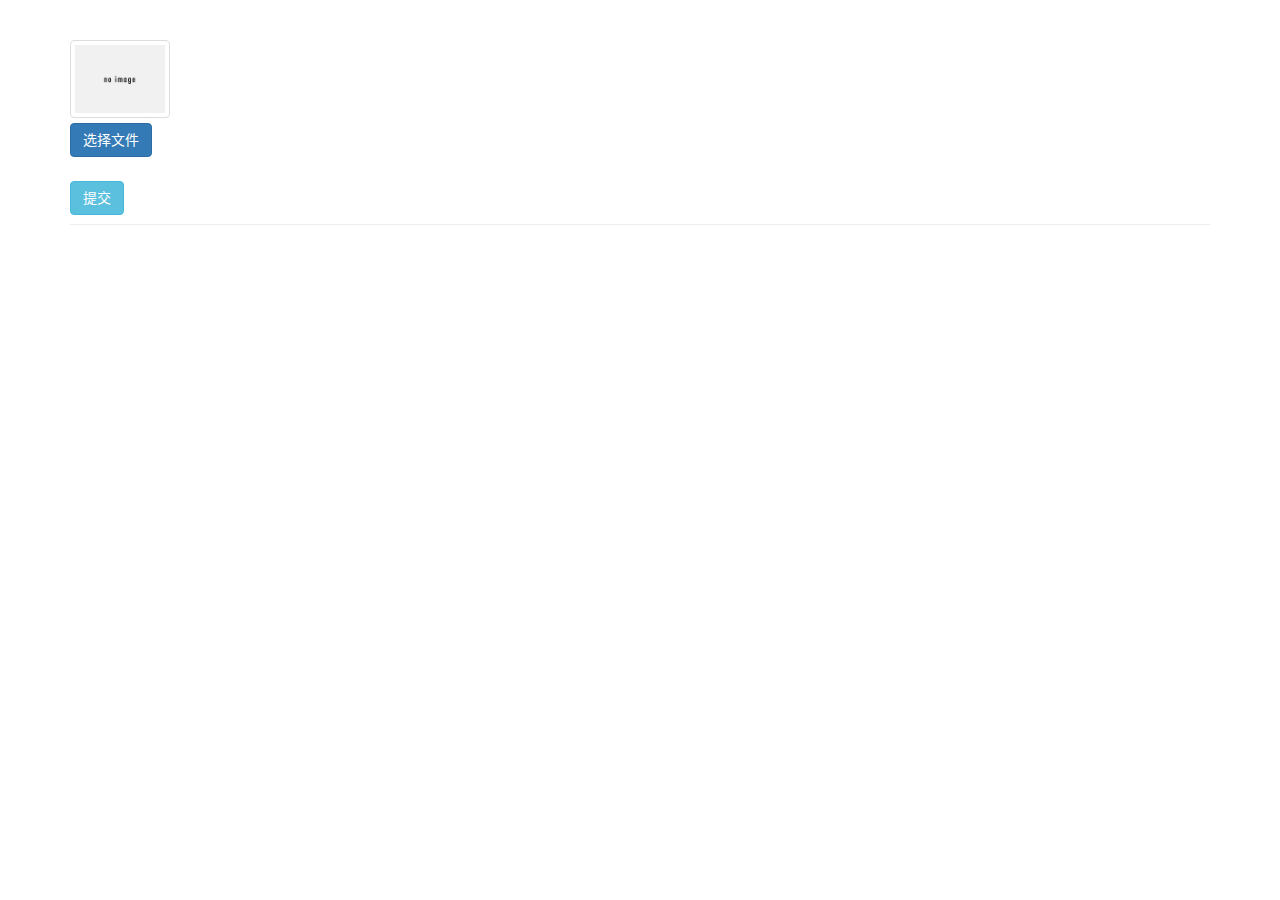
<file: b4-node-admin-cn/fileinput/index.html>
<!DOCTYPE html>
<html lang="zh-CN">
<head>
    <meta charset="utf-8">
    <meta http-equiv="X-UA-Compatible" content="IE=edge">
    <meta name="viewport" content="width=device-width, initial-scale=1">
    <title>Bootstrap Fileinput Demo</title>
    <link href="css/bootstrap.min.css" rel="stylesheet">
    <link href="css/bootstrap-fileinput.css" rel="stylesheet">
</head>
<body>
<div class="container">
    <div class="page-header">
        <form id="uploadForm" enctype='multipart/form-data'>
            <div class="form-group">
                <div class="fileinput fileinput-new" data-provides="fileinput"  id="exampleInputUpload">
                    <div class="fileinput-new thumbnail" style="width: 100px;height: auto;max-height:100px;">
                        <img id='picImg' style="width: 100%;height: auto;max-height: 100px;" src="images/noimage.png" alt="" />
                    </div>
                    <div class="fileinput-preview fileinput-exists thumbnail" style="max-width: 100px; max-height: 100px;"></div>
                    <div>
                        <span class="btn btn-primary btn-file">
                            <span class="fileinput-new">选择文件</span>
                            <span class="fileinput-exists">换一张</span>
                            <input type="file" name="pic1" id="picID" accept="image/gif,image/jpeg,image/x-png"/>
                        </span>
                        <a href="javascript:;" class="btn btn-warning fileinput-exists" data-dismiss="fileinput">移除</a>
                    </div>
                </div>
            </div>
            <button type="button" id="uploadSubmit" class="btn btn-info">提交</button>
        </form>
    </div>
</div>


<script src="http://www.jq22.com/jquery/jquery-1.10.2.js"></script>
<script src="js/bootstrap-fileinput.js"></script>
<script type="text/javascript">
    $(function () {
        //比较简洁，细节可自行完善
        $('#uploadSubmit').click(function () {
            var data = new FormData($('#uploadForm')[0]);
            $.ajax({
                url: '/admin/product/add/submit',
                type: 'POST',
                data: data,
                async: false,
                cache: false,
                contentType: false,
                processData: false,
                success: function (data) {
                    console.log(data);
                    /* if(data.status){
                        console.log('upload success');
                    }else{
                        console.log(data.message);
                    } */
                },
                error: function (data) {
                    console.log(data.status);
                }
            });
        });

    })
</script>
</body>
</html>
</file>
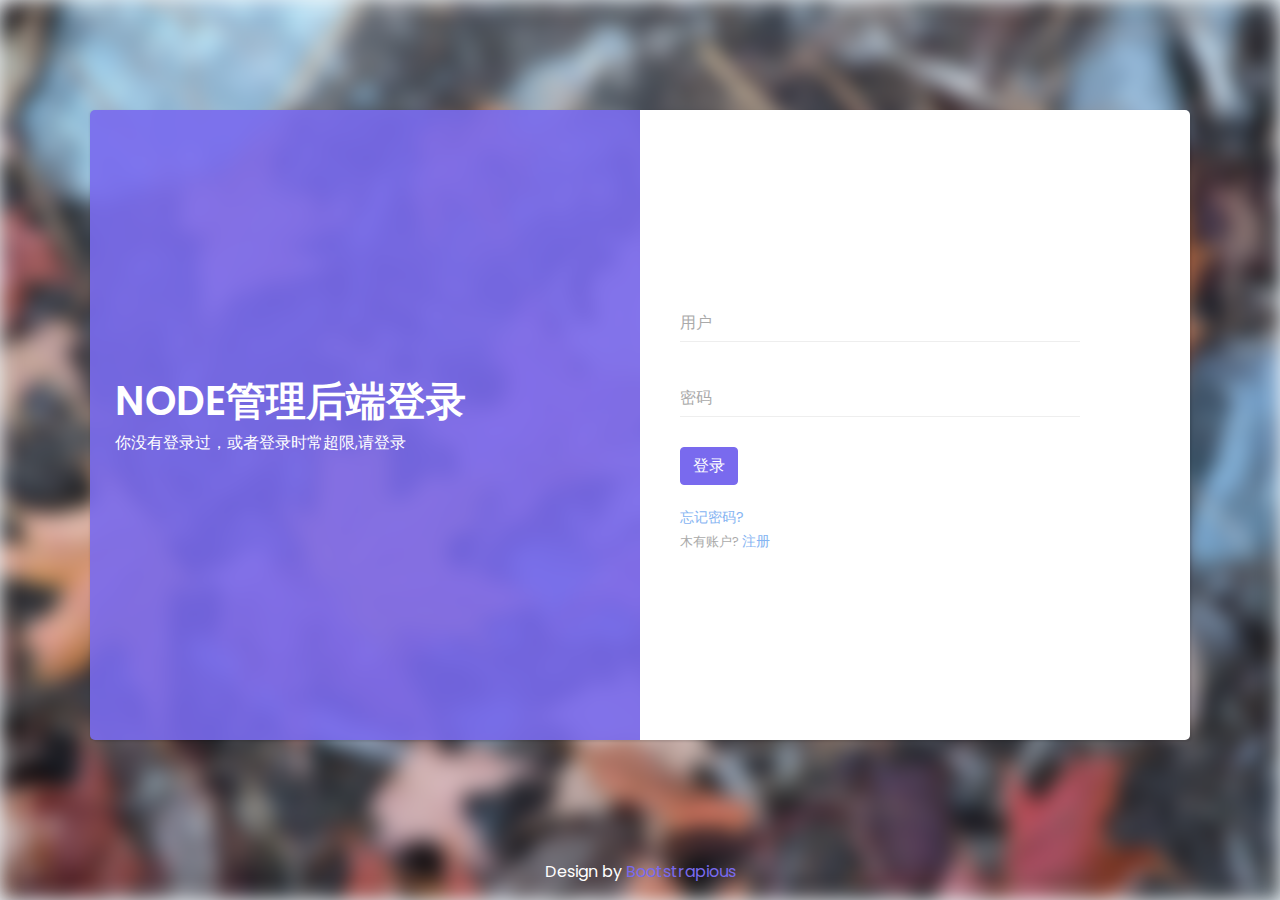
<file: b4-node-admin-cn/login.html>
<!DOCTYPE html>
<html>
  <head>
    <meta charset="utf-8">
    <meta http-equiv="X-UA-Compatible" content="IE=edge">
    <title>node 管理后台</title>
    <meta name="description" content="">
    <meta name="viewport" content="width=device-width, initial-scale=1, shrink-to-fit=no">
    <meta name="robots" content="all,follow">
    <!-- Bootstrap CSS-->
    <link rel="stylesheet" href="vendor/bootstrap/css/bootstrap.min.css">
    <!-- Font Awesome CSS-->
    <link rel="stylesheet" href="vendor/font-awesome/css/font-awesome.min.css">
    <!-- Fontastic Custom icon font-->
    <link rel="stylesheet" href="css/fontastic.css">
    <!-- Google fonts - Poppins -->
    <link rel="stylesheet" href="https://fonts.googleapis.com/css?family=Poppins:300,400,700">
    <!-- theme stylesheet-->
    <link rel="stylesheet" href="css/style.default.css" id="theme-stylesheet">
    <!-- Custom stylesheet - for your changes-->
    <link rel="stylesheet" href="css/custom.css">
    <!-- Favicon-->
    <link rel="shortcut icon" href="img/favicon.ico">
    <!-- Tweaks for older IEs--><!--[if lt IE 9]>
        <script src="https://oss.maxcdn.com/html5shiv/3.7.3/html5shiv.min.js"></script>
        <script src="https://oss.maxcdn.com/respond/1.4.2/respond.min.js"></script><![endif]-->
  </head>
  <body>
    <div class="page login-page">
      <div class="container d-flex align-items-center">
        <div class="form-holder has-shadow">
          <div class="row">
            <!-- Logo & Information Panel-->
            <div class="col-lg-6">
              <div class="info d-flex align-items-center">
                <div class="content">
                  <div class="logo">
                    <h1>NODE管理后端登录</h1>
                  </div>
                  <p>你没有登录过，或者登录时常超限,请登录</p>
                </div>
              </div>
            </div>
            <!-- Form Panel    -->
            <div class="col-lg-6 bg-white">
              <div class="form d-flex align-items-center">
                <div class="content">
                  <form method="post" class="form-validate">
                    <div class="form-group">
                      <input id="login-username" type="text" name="username" required data-msg="Please enter your username" class="input-material">
                      <label for="login-username" class="label-material">用户</label>
                    </div>
                    <div class="form-group">
                      <input id="login-password" type="password" name="password" required data-msg="Please enter your password" class="input-material">
                      <label for="login-password" class="label-material">密码</label>
                    </div><input type="submit" id="login" class="btn btn-primary" value="登录"></input>
                    <!-- This should be submit button but I replaced it with <a> for demo purposes-->
                  </form><a href="#" class="forgot-pass">忘记密码?</a><br><small>木有账户? </small><a href="reg.html" class="signup">注册</a>
                </div>
              </div>
            </div>
          </div>
        </div>
      </div>
      <div class="copyrights text-center">
        <p>Design by <a href="#" class="external">Bootstrapious</a>
          <!-- Please do not remove the backlink to us unless you support further theme's development at https://bootstrapious.com/donate. It is part of the license conditions. Thank you for understanding :)-->
        </p>
      </div>
    </div>
    <!-- JavaScript files-->
    <script src="vendor/jquery/jquery.min.js"></script>
    <script src="vendor/popper.js/umd/popper.min.js"> </script>
    <script src="vendor/bootstrap/js/bootstrap.min.js"></script>
    <script src="vendor/jquery.cookie/jquery.cookie.js"> </script>
    <script src="vendor/chart.js/Chart.min.js"></script>
    <script src="vendor/jquery-validation/jquery.validate.min.js"></script>
    <!-- Main File-->
    <script src="js/front.js"></script>
  </body>
</html>
</file>
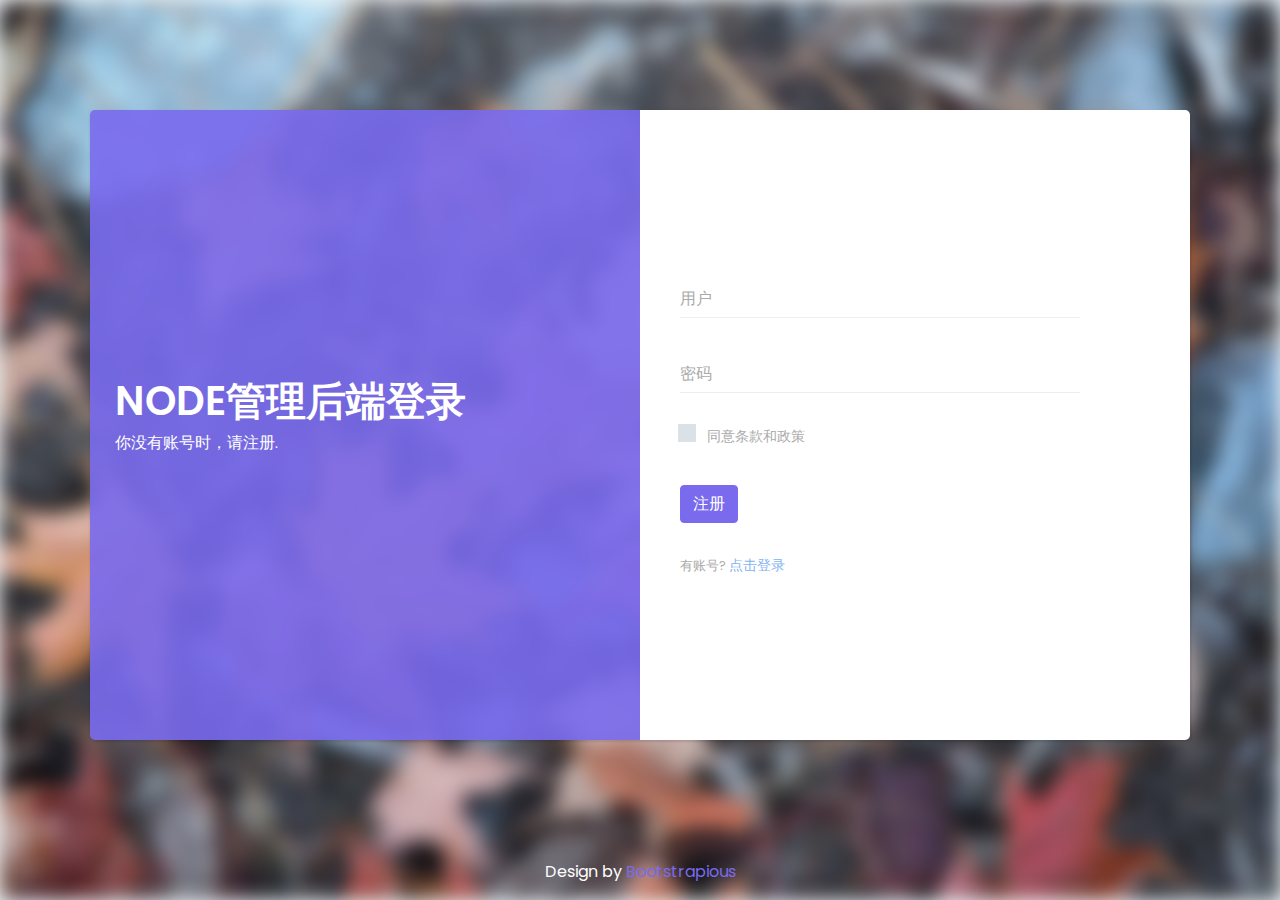
<file: b4-node-admin-cn/reg.html>
<!DOCTYPE html>
<html>
  <head>
    <meta charset="utf-8">
    <meta http-equiv="X-UA-Compatible" content="IE=edge">
    <title>node 管理后台</title>
    <meta name="description" content="">
    <meta name="viewport" content="width=device-width, initial-scale=1, shrink-to-fit=no">
    <meta name="robots" content="all,follow">
    <!-- Bootstrap CSS-->
    <link rel="stylesheet" href="vendor/bootstrap/css/bootstrap.min.css">
    <!-- Font Awesome CSS-->
    <link rel="stylesheet" href="vendor/font-awesome/css/font-awesome.min.css">
    <!-- Fontastic Custom icon font-->
    <link rel="stylesheet" href="css/fontastic.css">
    <!-- Google fonts - Poppins -->
    <link rel="stylesheet" href="https://fonts.googleapis.com/css?family=Poppins:300,400,700">
    <!-- theme stylesheet-->
    <link rel="stylesheet" href="css/style.default.css" id="theme-stylesheet">
    <!-- Custom stylesheet - for your changes-->
    <link rel="stylesheet" href="css/custom.css">
    <!-- Favicon-->
    <link rel="shortcut icon" href="img/favicon.ico">
    <!-- Tweaks for older IEs--><!--[if lt IE 9]>
        <script src="https://oss.maxcdn.com/html5shiv/3.7.3/html5shiv.min.js"></script>
        <script src="https://oss.maxcdn.com/respond/1.4.2/respond.min.js"></script><![endif]-->
  </head>
  <body>
    <div class="page login-page">
      <div class="container d-flex align-items-center">
        <div class="form-holder has-shadow">
          <div class="row">
            <!-- Logo & Information Panel-->
            <div class="col-lg-6">
              <div class="info d-flex align-items-center">
                <div class="content">
                  <div class="logo">
                    <h1>NODE管理后端登录</h1>
                  </div>
                  <p>你没有账号时，请注册.</p>
                </div>
              </div>
            </div>
            <!-- Form Panel    -->
            <div class="col-lg-6 bg-white">
              <div class="form d-flex align-items-center">
                <div class="content">
                  <form class="form-validate" method="post" >
                    <div class="form-group">
                      <input id="register-username" type="text" name="username" required data-msg="Please enter your username" class="input-material">
                      <label for="register-username" class="label-material">用户</label>
                    </div>
                    <div class="form-group">
                      <input id="register-password" type="password" name="password" required data-msg="Please enter your password" class="input-material">
                      <label for="register-password" class="label-material">密码        </label>
                    </div>
                    <div class="form-group terms-conditions">
                      <input id="register-agree" name="agree" type="checkbox" required value="1" data-msg="Your agreement is required" class="checkbox-template">
                      <label for="register-agree">同意条款和政策</label>
                    </div>
                    <div class="form-group">
                      <input id="regidter" type="submit" class="btn btn-primary" value="注册"></input>
                    </div>
                  </form><small>有账号? </small><a href="login.html" class="signup">点击登录</a>
                </div>
              </div>
            </div>
          </div>
        </div>
      </div>
      <div class="copyrights text-center">
        <p>Design by <a href="https://bootstrapious.com" class="external">Bootstrapious</a>
          <!-- Please do not remove the backlink to us unless you support further theme's development at https://bootstrapious.com/donate. It is part of the license conditions. Thank you for understanding :)-->
        </p>
      </div>
    </div>
    <!-- JavaScript files-->
    <script src="vendor/jquery/jquery.min.js"></script>
    <script src="vendor/popper.js/umd/popper.min.js"> </script>
    <script src="vendor/bootstrap/js/bootstrap.min.js"></script>
    <script src="vendor/jquery.cookie/jquery.cookie.js"> </script>
    <script src="vendor/chart.js/Chart.min.js"></script>
    <script src="vendor/jquery-validation/jquery.validate.min.js"></script>
    <!-- Main File-->
    <script src="js/front.js"></script>
  </body>
</html>
</file>
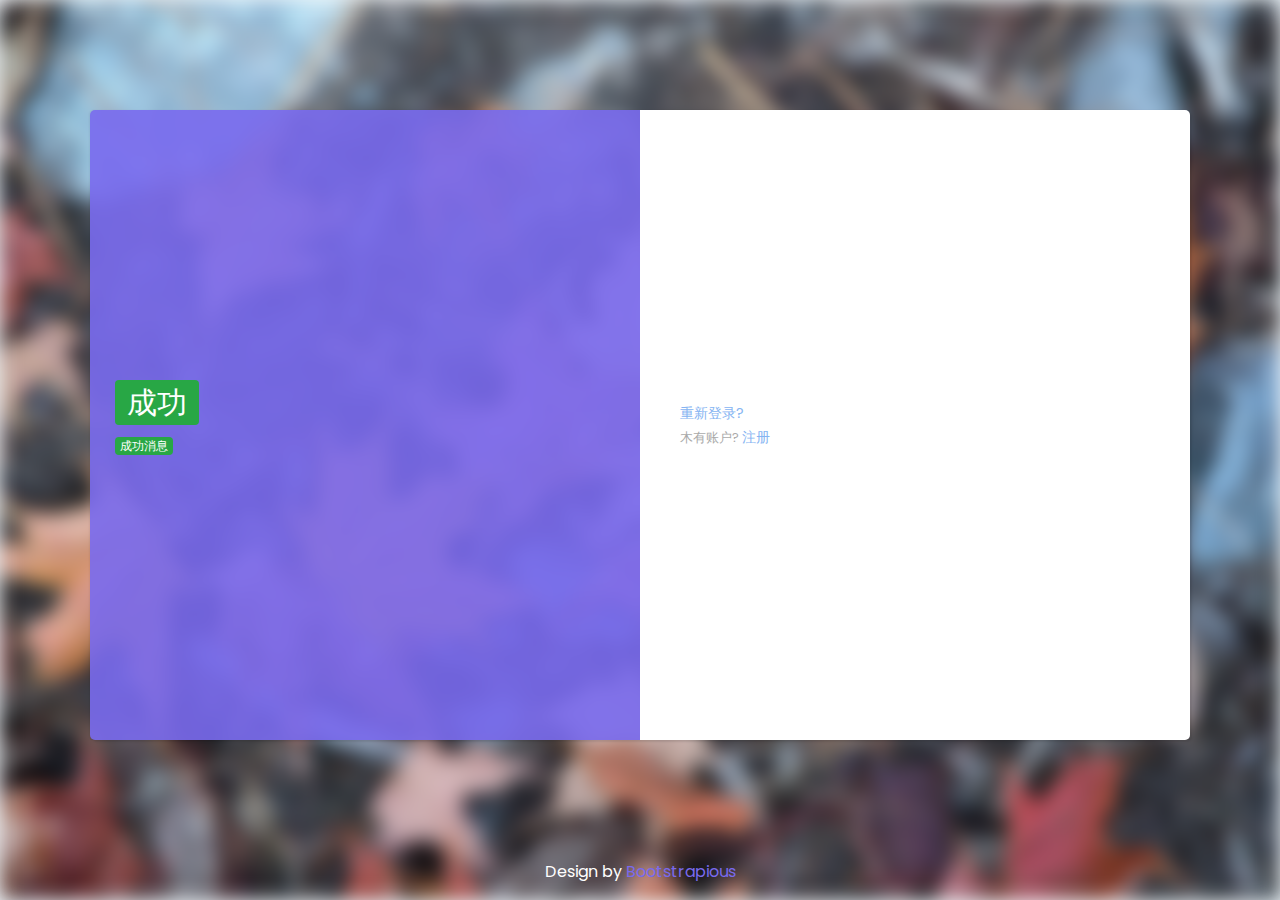
<file: b4-node-admin-cn/success.html>
<!DOCTYPE html>
<html>
  <head>
    <meta charset="utf-8">
    <meta http-equiv="X-UA-Compatible" content="IE=edge">
    <title>node 管理后台</title>
    <meta name="description" content="">
    <meta name="viewport" content="width=device-width, initial-scale=1, shrink-to-fit=no">
    <meta name="robots" content="all,follow">
    <!-- Bootstrap CSS-->
    <link rel="stylesheet" href="vendor/bootstrap/css/bootstrap.min.css">
    <!-- Font Awesome CSS-->
    <link rel="stylesheet" href="vendor/font-awesome/css/font-awesome.min.css">
    <!-- Fontastic Custom icon font-->
    <link rel="stylesheet" href="css/fontastic.css">
    <!-- Google fonts - Poppins -->
    <link rel="stylesheet" href="https://fonts.googleapis.com/css?family=Poppins:300,400,700">
    <!-- theme stylesheet-->
    <link rel="stylesheet" href="css/style.default.css" id="theme-stylesheet">
    <!-- Custom stylesheet - for your changes-->
    <link rel="stylesheet" href="css/custom.css">
    <!-- Favicon-->
    <link rel="shortcut icon" href="img/favicon.ico">
    <!-- Tweaks for older IEs--><!--[if lt IE 9]>
        <script src="https://oss.maxcdn.com/html5shiv/3.7.3/html5shiv.min.js"></script>
        <script src="https://oss.maxcdn.com/respond/1.4.2/respond.min.js"></script><![endif]-->
  </head>
  <body>
    <div class="page login-page">
      <div class="container d-flex align-items-center">
        <div class="form-holder has-shadow">
          <div class="row">
            <!-- Logo & Information Panel-->
            <div class="col-lg-6">
              <div class="info d-flex align-items-center">
                <div class="content">
                  <div class="logo">
                    <h1><span class="badge badge-success">成功</span></h1>
                  </div>
                  <p><span class="badge badge-success">成功消息</span></p>
                </div>
              </div>
            </div>
            <!-- Form Panel    -->
            <div class="col-lg-6 bg-white">
              <div class="form d-flex align-items-center">
                <div class="content">
                  <a href="login.html" class="forgot-pass">重新登录?</a><br><small>木有账户? </small><a href="reg.html" class="signup">注册</a>
                </div>
              </div>
            </div>
          </div>
        </div>
      </div>
      <div class="copyrights text-center">
        <p>Design by <a href="#" class="external">Bootstrapious</a>
          <!-- Please do not remove the backlink to us unless you support further theme's development at https://bootstrapious.com/donate. It is part of the license conditions. Thank you for understanding :)-->
        </p>
      </div>
    </div>
    <!-- JavaScript files-->
    <script src="vendor/jquery/jquery.min.js"></script>
    <script src="vendor/popper.js/umd/popper.min.js"> </script>
    <script src="vendor/bootstrap/js/bootstrap.min.js"></script>
    <script src="vendor/jquery.cookie/jquery.cookie.js"> </script>
    <script src="vendor/chart.js/Chart.min.js"></script>
    <script src="vendor/jquery-validation/jquery.validate.min.js"></script>
    <!-- Main File-->
    <script src="js/front.js"></script>
  </body>
</html>
</file>
<file: b4-node-admin-cn/css/fontastic.css>
@charset "UTF-8";

@font-face {
  font-family: "dashboard";
  src:url("../fonts/dashboard.eot");
  src:url("../fonts/dashboard.eot?#iefix") format("embedded-opentype"),
    url("../fonts/dashboard.woff") format("woff"),
    url("../fonts/dashboard.ttf") format("truetype"),
    url("../fonts/dashboard.svg#dashboard") format("svg");
  font-weight: normal;
  font-style: normal;

}

[data-icon]:before {
  font-family: "dashboard" !important;
  content: attr(data-icon);
  font-style: normal !important;
  font-weight: normal !important;
  font-variant: normal !important;
  text-transform: none !important;
  speak: none;
  line-height: 1;
  -webkit-font-smoothing: antialiased;
  -moz-osx-font-smoothing: grayscale;
}

[class^="icon-"]:before,
[class*=" icon-"]:before {
  font-family: "dashboard" !important;
  font-style: normal !important;
  font-weight: normal !important;
  font-variant: normal !important;
  text-transform: none !important;
  speak: none;
  line-height: 1;
  -webkit-font-smoothing: antialiased;
  -moz-osx-font-smoothing: grayscale;
}

.icon-home:before {
  content: "\62";
}
.icon-form:before {
  content: "\61";
}
.icon-list:before {
  content: "\63";
}
.icon-presentation:before {
  content: "\65";
}
.icon-bill:before {
  content: "\66";
}
.icon-check:before {
  content: "\67";
}
.icon-list-1:before {
  content: "\68";
}
.icon-padnote:before {
  content: "\69";
}
.icon-pencil-case:before {
  content: "\6a";
}
.icon-user:before {
  content: "\6b";
}
.icon-bars:before {
  content: "\6c";
}
.icon-line-chart:before {
  content: "\70";
}
.icon-flask:before {
  content: "\6d";
}
.icon-grid:before {
  content: "\6e";
}
.icon-picture:before {
  content: "\6f";
}
.icon-website:before {
  content: "\71";
}
.icon-screen:before {
  content: "\72";
}
.icon-interface-windows:before {
  content: "\73";
}
.icon-clock:before {
  content: "\74";
}
.icon-rss-feed:before {
  content: "\75";
}
.icon-mail:before {
  content: "\64";
}
.icon-ios-email-outline:before {
  content: "\76";
}
.icon-paper-airplane:before {
  content: "\77";
}
.icon-ios-email:before {
  content: "\78";
}
.icon-page:before {
  content: "\41";
}
.icon-close:before {
  content: "\79";
}
.icon-search:before {
  content: "\7a";
}
</file>
<file: b4-node-admin-cn/css/custom.css>
/* your styles go here */
</file>
<file: b4-node-admin-cn/css/style.default.css>
/*
==========================================================
==========================================================

Bootstrap 4 Admin Template

https://bootstrapious.com/p/admin-template

==========================================================
==========================================================
*/
/*
* ==========================================================
*     GENERAL STYLES
* ==========================================================
*/
body {
  overflow-x: hidden;
}

a,
i,
span {
  display: inline-block;
  text-decoration: none;
  -webkit-transition: all 0.3s;
  transition: all 0.3s;
}

a:hover, a:focus,
i:hover,
i:focus,
span:hover,
span:focus {
  text-decoration: none;
}

section {
  padding: 50px 0;
}

canvas {
  -webkit-user-select: none;
  -moz-user-select: none;
  -ms-user-select: none;
  user-select: none;
}

.container-fluid {
  padding: 0 30px;
}

@media (max-width: 575px) {
  .container-fluid {
    padding: 0 15px;
  }
}

header.page-header {
  padding: 20px 0;
}

table {
  font-size: 0.9em;
  color: #666;
}

.card-close {
  position: absolute;
  top: 15px;
  right: 15px;
}

.card-close .dropdown-toggle {
  color: #999;
  background: none;
  border: none;
}

.card-close .dropdown-toggle:after {
  display: none;
}

.card-close .dropdown-menu {
  border: none;
  min-width: auto;
  font-size: 0.9em;
  border-radius: 0;
  -webkit-box-shadow: 3px 3px 3px rgba(0, 0, 0, 0.1), -2px -2px 3px rgba(0, 0, 0, 0.1);
  box-shadow: 3px 3px 3px rgba(0, 0, 0, 0.1), -2px -2px 3px rgba(0, 0, 0, 0.1);
}

.card-close .dropdown-menu a {
  color: #999 !important;
}

.card-close .dropdown-menu a:hover {
  background: #796AEE;
  color: #fff !important;
}

.card-close .dropdown-menu a i {
  margin-right: 10px;
  -webkit-transition: none;
  transition: none;
}

.content-inner {
  position: relative;
  width: calc(100% - 250px);
  min-height: calc(100vh - 70px);
  padding-bottom: 60px;
}

.content-inner.active {
  width: calc(100% - 90px);
}

.page-header {
  background: #fff;
  padding: 20px;
  -webkit-box-shadow: 2px 2px 2px rgba(0, 0, 0, 0.1);
  box-shadow: 2px 2px 2px rgba(0, 0, 0, 0.1);
  position: relative;
  z-index: 8;
}

*[class*="icon-"] {
  -webkit-transform: translateY(3px);
  transform: translateY(3px);
}

button,
input {
  outline: none !important;
}

.card {
  margin-bottom: 30px;
  -webkit-box-shadow: 2px 2px 2px rgba(0, 0, 0, 0.1), -1px 0 2px rgba(0, 0, 0, 0.05);
  box-shadow: 2px 2px 2px rgba(0, 0, 0, 0.1), -1px 0 2px rgba(0, 0, 0, 0.05);
}

.card-header {
  -webkit-box-shadow: 2px 2px 2px rgba(0, 0, 0, 0.05);
  box-shadow: 2px 2px 2px rgba(0, 0, 0, 0.05);
}

.card-header h1,
.card-header h2,
.card-header h3,
.card-header h4,
.card-header h5,
.card-header h6 {
  margin-bottom: 0;
}

.breadcrumb-holder {
  background: #fff;
}

.breadcrumb {
  background: #fff;
  position: relative;
  z-index: 7;
  border-radius: 0;
  padding: 15px 0;
  margin-bottom: 0;
}

.breadcrumb li.breadcrumb-item {
  color: #aaa;
  font-weight: 300;
}

/*=== Helpers ===*/
.text-bold {
  font-weight: 700;
}

.text-small {
  font-size: 0.9rem;
}

.text-xsmall {
  font-size: 0.8rem;
}

.bg-red {
  background: #ff7676 !important;
  color: #fff;
}

.bg-red:hover {
  color: #fff;
}

.bg-blue {
  background: #85b4f2 !important;
  color: #fff;
}

.bg-blue:hover {
  color: #fff;
}

.bg-yellow {
  background: #eef157 !important;
  color: #fff;
}

.bg-yellow:hover {
  color: #fff;
}

.bg-green {
  background: #54e69d !important;
  color: #fff;
}

.bg-green:hover {
  color: #fff;
}

.bg-orange {
  background: #ffc36d !important;
  color: #fff;
}

.bg-orange:hover {
  color: #fff;
}

.bg-violet {
  background: #796AEE !important;
  color: #fff;
}

.bg-violet:hover {
  color: #fff;
}

.bg-gray {
  background: #ced4da !important;
}

.bg-white {
  background: #fff !important;
}

.text-red {
  color: #ff7676;
}

.text-red:hover {
  color: #ff7676;
}

.text-yellow {
  color: #eef157;
}

.text-yellow:hover {
  color: #eef157;
}

.text-green {
  color: #54e69d;
}

.text-green:hover {
  color: #54e69d;
}

.text-orange {
  color: #ffc36d;
}

.text-orange:hover {
  color: #ffc36d;
}

.text-violet {
  color: #796AEE;
}

.text-violet:hover {
  color: #796AEE;
}

.text-blue {
  color: #85b4f2;
}

.text-blue:hover {
  color: #85b4f2;
}

.text-gray {
  color: #ced4da;
}

.text-gray:hover {
  color: #ced4da;
}

.text-uppercase {
  letter-spacing: 0.2em;
}

.lh-2 {
  line-height: 2;
}

.page {
  background: #EEF5F9;
}

.page .text-white {
  color: #fff;
}

.no-padding {
  padding: 0 !important;
}

.no-padding-bottom {
  padding-bottom: 0 !important;
}

.no-padding-top {
  padding-top: 0 !important;
}

.no-margin {
  margin: 0 !important;
}

.no-margin-bottom {
  margin-bottom: 0 !important;
}

.no-margin-top {
  margin-top: 0 !important;
}

.page {
  overflow-x: hidden;
}

.has-shadow {
  -webkit-box-shadow: 2px 2px 2px rgba(0, 0, 0, 0.1), -1px 0 2px rgba(0, 0, 0, 0.05);
  box-shadow: 2px 2px 2px rgba(0, 0, 0, 0.1), -1px 0 2px rgba(0, 0, 0, 0.05);
}

.badge {
  font-weight: 400;
}

.badge-rounded {
  border-radius: 50px;
}

.list-group-item {
  border-right: 0;
  border-left: 0;
}

.list-group-item:first-child, .list-group-item:last-child {
  border-radius: 0;
}

.overflow-hidden {
  overflow: hidden;
}

.tile-link {
  position: absolute;
  cursor: pointer;
  width: 100%;
  height: 100%;
  left: 0;
  top: 0;
  z-index: 30;
}

/*
* ==========================================================
*     SIDEBAR
* ==========================================================
*/
nav.side-navbar {
  background: #fff;
  min-width: 250px;
  max-width: 250px;
  color: #686a76;
  -webkit-box-shadow: 1px 1px 1px rgba(0, 0, 0, 0.1);
  box-shadow: 1px 1px 1px rgba(0, 0, 0, 0.1);
  z-index: 9;
  /*==== Sidebar Header ====*/
  /*==== Sidebar Menu ====*/
  /*==== Shrinked Sidebar ====*/
}

nav.side-navbar a {
  color: inherit;
  position: relative;
  font-size: 0.9em;
}

nav.side-navbar a[data-toggle="collapse"]::before {
  content: '\f104';
  display: inline-block;
  -webkit-transform: translateY(-50%);
  transform: translateY(-50%);
  font-family: 'FontAwesome';
  position: absolute;
  top: 50%;
  right: 20px;
}

nav.side-navbar a[aria-expanded="true"] {
  background: #EEF5F9;
}

nav.side-navbar a[aria-expanded="true"]::before {
  content: '\f107';
}

nav.side-navbar a i {
  font-size: 1.2em;
  margin-right: 10px;
  -webkit-transition: none;
  transition: none;
}

nav.side-navbar .sidebar-header {
  padding: 30px 15px;
}

nav.side-navbar .avatar {
  width: 55px;
  height: 55px;
}

nav.side-navbar .title {
  margin-left: 10px;
}

nav.side-navbar .title h1 {
  color: #333;
}

nav.side-navbar .title p {
  font-size: 0.9em;
  font-weight: 200;
  margin-bottom: 0;
  color: #aaa;
}

nav.side-navbar span.heading {
  text-transform: uppercase;
  font-weight: 400;
  margin-left: 20px;
  color: #ccc;
  font-size: 0.8em;
}

nav.side-navbar ul {
  padding: 15px 0;
}

nav.side-navbar ul li {
  /* submenu item active */
}

nav.side-navbar ul li a {
  padding: 10px 15px;
  text-decoration: none;
  display: block;
  font-weight: 300;
  border-left: 4px solid transparent;
}

nav.side-navbar ul li a:hover {
  background: #796AEE;
  border-left: 4px solid #3b25e6;
  color: #fff;
}

nav.side-navbar ul li li a {
  padding-left: 50px;
  background: #EEF5F9;
}

nav.side-navbar ul li.active > a {
  background: #796AEE;
  color: #fff;
  border-left: 4px solid #3b25e6;
}

nav.side-navbar ul li.active > a:hover {
  background: #796AEE;
}

nav.side-navbar ul li li.active > a {
  background: #8e81f1;
}

nav.side-navbar ul li ul {
  padding: 0;
}

nav.side-navbar.shrinked {
  min-width: 90px;
  max-width: 90px;
  text-align: center;
}

nav.side-navbar.shrinked span.heading {
  margin: 0;
}

nav.side-navbar.shrinked ul li a {
  padding: 15px 2px;
  border: none;
  font-size: 0.8em;
  color: #aaa;
  -webkit-transition: color 0.3s, background 0.3s;
  transition: color 0.3s, background 0.3s;
}

nav.side-navbar.shrinked ul li a[data-toggle="collapse"]::before {
  content: '\f107';
  -webkit-transform: translateX(50%);
  transform: translateX(50%);
  position: absolute;
  top: auto;
  right: 50%;
  bottom: 0;
  left: auto;
}

nav.side-navbar.shrinked ul li a[data-toggle="collapse"][aria-expanded="true"]::before {
  content: '\f106';
}

nav.side-navbar.shrinked ul li a:hover {
  color: #fff;
  border: none;
}

nav.side-navbar.shrinked ul li a:hover i {
  color: #fff;
}

nav.side-navbar.shrinked ul li a i {
  margin-right: 0;
  margin-bottom: 2px;
  display: block;
  font-size: 1rem;
  color: #333;
  -webkit-transition: color 0.3s;
  transition: color 0.3s;
}

nav.side-navbar.shrinked ul li.active > a {
  color: #fff;
}

nav.side-navbar.shrinked ul li.active > a i {
  color: #fff;
}

nav.side-navbar.shrinked .sidebar-header .title {
  display: none;
}

/* SIDEBAR MEDIAQUERIES ----------------------------------- */
@media (max-width: 1199px) {
  nav.side-navbar {
    margin-left: -90px;
    min-width: 90px;
    max-width: 90px;
    text-align: center;
    overflow: hidden;
  }
  nav.side-navbar span.heading {
    margin: 0;
  }
  nav.side-navbar ul li a {
    padding: 15px 2px;
    border: none;
    font-size: 0.8em;
    color: #aaa;
    -webkit-transition: color 0.3s, background 0.3s;
    transition: color 0.3s, background 0.3s;
  }
  nav.side-navbar ul li a[data-toggle="collapse"]::before {
    content: '\f107';
    -webkit-transform: translateX(50%);
    transform: translateX(50%);
    position: absolute;
    top: auto;
    right: 50%;
    bottom: 0;
    left: auto;
  }
  nav.side-navbar ul li a[data-toggle="collapse"][aria-expanded="true"]::before {
    content: '\f106';
  }
  nav.side-navbar ul li a:hover {
    color: #fff;
    border: none;
  }
  nav.side-navbar ul li a:hover i {
    color: #fff;
  }
  nav.side-navbar ul li a i {
    margin-right: 0;
    margin-bottom: 5px;
    display: block;
    font-size: 1.6em;
    color: #333;
    -webkit-transition: color 0.3s;
    transition: color 0.3s;
  }
  nav.side-navbar ul li.active > a {
    color: #fff;
  }
  nav.side-navbar ul li.active > a i {
    color: #fff;
  }
  nav.side-navbar .sidebar-header .title {
    display: none;
  }
  nav.side-navbar.shrinked {
    margin-left: 0;
  }
  .content-inner {
    width: 100%;
  }
  .content-inner.active {
    width: calc(100% - 90px);
  }
}

/*
* ==========================================================
*     MAIN NAVBAR
* ==========================================================
*/
nav.navbar {
  background: #2f333e;
  padding-top: 15px;
  padding-bottom: 15px;
  color: #fff;
  position: relative;
  border-radius: 0;
  -webkit-box-shadow: 2px 2px 2px rgba(0, 0, 0, 0.2);
  box-shadow: 2px 2px 2px rgba(0, 0, 0, 0.2);
  z-index: 10;
  padding-left: 0;
  padding-right: 0;
  /*==== Toggle Sidebar Btn ====*/
  /*==== Navbar Items ====*/
  /*==== Search Box ====*/
  /*==== Dropdowns ====*/
}

nav.navbar .badge {
  width: 22px;
  height: 22px;
  line-height: 22px;
  text-align: center;
  padding: 0;
  border-radius: 50%;
}

nav.navbar .navbar-holder {
  width: 100%;
}

nav.navbar a {
  color: inherit;
}

nav.navbar .container-fluid {
  width: 100%;
}

nav.navbar .menu-btn {
  margin-right: 20px;
  font-size: 1.2em;
  -webkit-transition: all 0.7s;
  transition: all 0.7s;
}

nav.navbar .menu-btn span {
  width: 20px;
  height: 2px;
  background: #fff;
  display: block;
  margin: 4px auto 0;
  -webkit-transition: all 0.3s cubic-bezier(0.81, -0.33, 0.345, 1.375);
  transition: all 0.3s cubic-bezier(0.81, -0.33, 0.345, 1.375);
}

nav.navbar .menu-btn span:nth-of-type(2) {
  position: relative;
  width: 35px;
  -webkit-transform: rotateY(180deg);
  transform: rotateY(180deg);
}

nav.navbar .menu-btn span:nth-of-type(2)::before, nav.navbar .menu-btn span:nth-of-type(2)::after {
  content: '';
  width: 6px;
  height: 2px;
  display: block;
  background: #fff;
  -webkit-transform: rotate(45deg);
  transform: rotate(45deg);
  position: absolute;
  top: 2px;
  left: 0;
  -webkit-transition: all 0.7s;
  transition: all 0.7s;
}

nav.navbar .menu-btn span:nth-of-type(2)::after {
  -webkit-transform: rotate(145deg);
  transform: rotate(145deg);
  position: absolute;
  top: -2px;
  left: 0;
}

nav.navbar .menu-btn.active span:first-of-type {
  -webkit-transform: translateY(12px);
  transform: translateY(12px);
}

nav.navbar .menu-btn.active span:nth-of-type(2) {
  -webkit-transform: none;
  transform: none;
}

nav.navbar .menu-btn.active span:last-of-type {
  -webkit-transform: translateY(-12px);
  transform: translateY(-12px);
}

nav.navbar .nav-link {
  position: relative;
}

nav.navbar .nav-link span.badge-corner {
  position: absolute;
  top: 0;
  right: 0;
  font-weight: 400;
  font-size: 0.7em;
}

nav.navbar .nav-link.language span {
  margin-left: .3rem;
  vertical-align: middle;
}

nav.navbar .nav-link.logout i {
  margin-left: 10px;
}

nav.navbar .nav-menu {
  margin-bottom: 0;
}

nav.navbar .search-box {
  width: 100%;
  height: 100%;
  position: absolute;
  top: 0;
  right: 0;
  padding: 0;
  background: #fff;
  z-index: 12;
  border-radius: 0;
  display: none;
}

nav.navbar .search-box .dismiss {
  position: absolute;
  top: 50%;
  right: 20px;
  -webkit-transform: translateY(-50%);
  transform: translateY(-50%);
  background: none;
  border: none;
  cursor: pointer;
  font-size: 1.5em;
  color: #999;
}

nav.navbar .search-box form {
  height: 100%;
}

nav.navbar .search-box form input {
  height: 100%;
  border: none;
  padding: 20px;
}

nav.navbar .dropdown-toggle::after {
  border: none !important;
  content: '\f107';
  vertical-align: baseline;
  font-family: 'FontAwesome';
  margin-left: .3rem;
}

nav.navbar .dropdown-menu {
  right: 0;
  min-width: 250px;
  left: auto;
  margin-top: 15px;
  margin-bottom: 0;
  padding: 15px 0;
  max-width: 400px;
  border-radius: 0;
  border: none;
  -webkit-box-shadow: 2px 2px 2px rgba(0, 0, 0, 0.1), -2px 0 2px rgba(0, 0, 0, 0.1);
  box-shadow: 2px 2px 2px rgba(0, 0, 0, 0.1), -2px 0 2px rgba(0, 0, 0, 0.1);
}

nav.navbar .dropdown-menu .dropdown-item {
  background: #fff;
  padding: 10px 20px;
  font-size: 0.8rem;
  color: #777;
  width: 100%;
}

nav.navbar .dropdown-menu .dropdown-item:hover {
  background: #f5f5f5;
}

nav.navbar .dropdown-menu .dropdown-item i {
  width: 30px;
  height: 30px;
  line-height: 30px;
  background: #796AEE;
  text-align: center;
  color: #fff;
  border-radius: 50%;
  margin-right: 10px;
}

nav.navbar .dropdown-menu .dropdown-item small {
  margin-left: 40px;
}

nav.navbar .dropdown-menu span {
  position: static;
  font-size: 0.9em;
  color: #999;
}

nav.navbar .dropdown-menu strong {
  font-weight: 700;
}

nav.navbar .dropdown-menu .msg-profile {
  width: 45px;
  height: 45px;
  margin-right: 10px;
}

nav.navbar .dropdown-menu h3 {
  font-weight: 500;
}

/* MAIN NAVBAR MEDIAQUERIES ----------------------------------- */
@media (max-width: 1199px) {
  nav.navbar {
    /*==== Toggle Sidebar Btn ====*/
  }
  nav.navbar .menu-btn {
    margin-right: 20px;
    font-size: 1.2em;
    -webkit-transition: all 0.7s;
    transition: all 0.7s;
  }
  nav.navbar .menu-btn span:first-of-type {
    -webkit-transform: translateY(12px);
    transform: translateY(12px);
  }
  nav.navbar .menu-btn span:nth-of-type(2) {
    -webkit-transform: none;
    transform: none;
  }
  nav.navbar .menu-btn span:nth-of-type(2)::before, nav.navbar .menu-btn span:nth-of-type(2)::after {
    -webkit-transform: rotate(45deg);
    transform: rotate(45deg);
  }
  nav.navbar .menu-btn span:nth-of-type(2)::after {
    -webkit-transform: rotate(145deg);
    transform: rotate(145deg);
    position: absolute;
    top: -2px;
    left: 0;
  }
  nav.navbar .menu-btn span:last-of-type {
    -webkit-transform: translateY(-12px);
    transform: translateY(-12px);
  }
  nav.navbar .menu-btn.active span:first-of-type {
    -webkit-transform: none;
    transform: none;
  }
  nav.navbar .menu-btn.active span:nth-of-type(2) {
    -webkit-transform: rotateY(180deg);
    transform: rotateY(180deg);
  }
  nav.navbar .menu-btn.active span:last-of-type {
    -webkit-transform: none;
    transform: none;
  }
}

@media (max-width: 575px) {
  nav.navbar {
    font-size: 14px;
  }
  nav.navbar .badge {
    width: 19px;
    height: 19px;
  }
  nav.navbar .nav-item > a {
    font-size: 13px;
  }
  nav.navbar .dropdown-menu {
    right: auto;
    left: -50%;
    -webkit-transform: translateX(-50%);
    transform: translateX(-50%);
  }
}

/*
* ==========================================================
*     DASHBOARD COUNTS SECTION
* ==========================================================
*/
section.dashboard-counts .icon {
  width: 40px;
  height: 40px;
  line-height: 40px;
  text-align: center;
  min-width: 40px;
  max-width: 40px;
  border-radius: 50%;
}

section.dashboard-counts .title {
  font-size: 1.1em;
  font-weight: 300;
  color: #777;
  margin: 0 20px;
}

section.dashboard-counts .progress {
  margin-top: 10px;
  height: 4px;
}

section.dashboard-counts .number {
  font-size: 1.8em;
  font-weight: 300;
}

section.dashboard-counts .number strong {
  font-weight: 700;
}

section.dashboard-counts .row {
  padding: 30px 15px;
  margin: 0;
}

section.dashboard-counts div[class*='col-'] .item {
  border-right: 1px solid #eee;
  padding: 15px 0;
}

section.dashboard-counts div[class*='col-']:last-of-type .item {
  border-right: none;
}

/*  DASHBOARD COUNTS MEDIAQUERIES ------------------------ */
@media (max-width: 1199px) {
  section.dashboard-counts div[class*='col-']:nth-of-type(2) .item {
    border-right: none;
  }
}

@media (max-width: 575px) {
  section.dashboard-counts div[class*='col-'] .item {
    border-right: none;
  }
}

/*
* ==========================================================
*     DASHBOARD HEADER SECTION
* ==========================================================
*/
.statistic {
  padding: 20px 15px;
  margin-bottom: 15px;
}

.statistic:last-of-type {
  margin-bottom: 0;
}

.statistic strong {
  font-size: 1.5em;
  color: #333;
  font-weight: 700;
  line-height: 1;
}

.statistic small {
  color: #aaa;
  text-transform: uppercase;
}

.statistic .icon {
  width: 40px;
  height: 40px;
  line-height: 40px;
  text-align: center;
  min-width: 40px;
  max-width: 40px;
  color: #fff;
  border-radius: 50%;
  margin-right: 15px;
}

.chart .title {
  padding: 15px 0 0 15px;
}

.chart .title strong {
  font-weight: 700;
  font-size: 1.2em;
}

.chart .title small {
  color: #aaa;
  text-transform: uppercase;
}

.chart .line-chart {
  width: 100%;
  height: 100%;
  padding: 20px 0;
}

.chart .line-chart canvas {
  width: calc(100% - 30px) !important;
}

.chart .bar-chart {
  margin-bottom: 15px;
}

.chart .bar-chart canvas {
  padding: 15px;
  width: 100%;
  margin: 0;
}

/*  DASHBOARD HEADER  MEDIAQUERIES ------------------------*/
@media (max-width: 991px) {
  section.dashboard-header div[class*='col-'] {
    margin-bottom: 20px;
  }
}

/*
* ==========================================================
*     PROJECTS SECTION
* ==========================================================
*/
.project .row {
  margin: 0;
  padding: 15px 0;
  margin-bottom: 15px;
}

.project div[class*='col-'] {
  border-right: 1px solid #eee;
}

.project .text h3 {
  margin-bottom: 0;
  color: #555;
}

.project .text small {
  color: #aaa;
  font-size: 0.75em;
}

.project .project-date span {
  font-size: 0.9em;
  color: #999;
}

.project .image {
  max-width: 50px;
  min-width: 50px;
  height: 50px;
  margin-right: 15px;
}

.project .time,
.project .comments,
.project .project-progress {
  color: #999;
  font-size: 0.9em;
  margin-right: 20px;
}

.project .time i,
.project .comments i,
.project .project-progress i {
  margin-right: 5px;
}

.project .project-progress {
  width: 200px;
}

.project .project-progress .progress {
  height: 4px;
}

.project .card {
  margin-bottom: 0;
}

/* PROJECTS SECTION ------------------------------------- */
@media (max-width: 991px) {
  .project .right-col {
    margin-top: 20px;
    margin-left: 65px;
  }
  .project .project-progress {
    width: 150px;
  }
}

@media (max-width: 480px) {
  .project .project-progress {
    display: none;
  }
}

/*
* ==========================================================
*     CLIENT SECTION
* ==========================================================
*/
/*====== Work Amount Box ======*/
.work-amount .chart {
  margin: 40px auto;
  position: relative;
}

.work-amount .chart .text {
  display: inline-block;
  position: absolute;
  top: 50%;
  left: 50%;
  -webkit-transform: translate(-50%, -50%);
  transform: translate(-50%, -50%);
}

.work-amount .chart strong {
  font-size: 1.5rem;
}

.work-amount .chart span {
  color: #999;
  font-weight: 300;
}

.work-amount li span {
  font-size: 0.85em;
  margin-bottom: 10px;
  color: #777;
  display: block;
}

.work-amount li span::before {
  content: '';
  display: inline-block;
  margin-right: 10px;
  width: 7px;
  height: 7px;
  line-height: 7px;
  background: #85b4f2;
  border-radius: 50%;
}

/*====== Client Profile Box ======*/
.client .client-avatar {
  width: 100px;
  height: 100px;
  margin: 0 auto;
  position: relative;
}

.client .client-avatar .status {
  content: '';
  display: block;
  width: 18px;
  height: 18px;
  border: 3px solid #fff;
  border-radius: 50%;
  position: absolute;
  right: 4px;
  bottom: 4px;
}

.client .client-title {
  margin-top: 20px;
}

.client .client-title h3 {
  font-weight: 500;
  color: #555;
}

.client .client-title span {
  font-size: 0.9em;
  color: #aaa;
  display: block;
}

.client .client-title a {
  padding: 2px 30px;
  border-radius: 40px;
  background: #54e69d;
  color: #fff;
  margin-top: 5px;
  font-size: 0.9em;
  text-decoration: none;
}

.client .client-title a:hover {
  background: #85b4f2;
}

.client .client-info {
  margin-top: 20px;
}

.client .client-info strong {
  font-weight: 700;
}

.client .client-social {
  margin-top: 20px;
}

.client .client-social a {
  color: #aaa;
}

/*====== Total Overdue Box ======*/
.overdue .chart canvas {
  width: 100% !important;
  z-index: 1;
}

.overdue .card {
  margin-bottom: 0;
}

.overdue .card-body {
  padding: 20px;
}

.overdue .card-body small {
  font-weight: 300;
  color: #aaa;
}

.overdue .card-body h3 {
  margin-bottom: 5px;
}

.overdue .number {
  font-size: 1.8em;
  font-weight: 400;
  color: #555;
  margin: 35px 0;
}

/*
* ==========================================================
*     FEEDS SECTION
* ==========================================================
*/
/*====== Checklist Box ======*/
.checklist label {
  font-size: 0.8em;
  color: #999;
  line-height: 1.8em;
  margin-bottom: 0;
}

.checklist .item {
  padding: 20px;
}

.checklist .item:nth-of-type(even) {
  background: #fafafa;
}

/*====== Trending Articles Box ======*/
.articles a {
  text-decoration: none !important;
  display: block;
  margin-bottom: 0;
  color: #555;
}

.articles .badge {
  font-size: 0.7em;
  padding: 5px 10px;
  line-height: 1;
  margin-left: 10px;
}

.articles .item {
  padding: 20px;
}

.articles .item:nth-of-type(even) {
  background: #fafafa;
}

.articles .item .image {
  min-width: 50px;
  max-width: 50px;
  height: 50px;
  margin-right: 15px;
}

.articles .item img {
  padding: 3px;
  border: 1px solid #28a745;
}

.articles .item h3 {
  color: #555;
  font-weight: 400;
  margin-bottom: 0;
}

.articles .item small {
  color: #aaa;
  font-size: 0.75em;
}

/*
* ==========================================================
*     UPDATES SECTION
* ==========================================================
*/
/*====== Recent Updates Box ======*/
.recent-updates .item {
  padding: 20px;
}

.recent-updates .item:nth-of-type(even) {
  background: #fafafa;
}

.recent-updates .icon {
  margin-right: 10px;
}

.recent-updates h5 {
  margin-bottom: 5px;
  color: #333;
  font-weight: 400;
}

.recent-updates p {
  font-size: 0.8em;
  color: #aaa;
  margin-bottom: 0;
}

.recent-updates .date {
  font-size: 0.9em;
  color: #adadad;
}

.recent-updates .date strong {
  font-size: 1.4em;
  line-height: 0.8em;
  display: block;
}

.recent-updates .date span {
  font-size: 0.9em;
  font-weight: 300;
}

/*====== Daily Feeds Box ======*/
.daily-feeds .item {
  padding: 20px;
  border-bottom: 1px solid #eee;
}

.daily-feeds .feed-profile {
  max-width: 50px;
  min-width: 50px;
  margin-right: 10px;
}

.daily-feeds h5 {
  margin-bottom: 0;
  color: #555;
}

.daily-feeds span {
  font-size: 0.8em;
  color: #999;
}

.daily-feeds .full-date {
  font-size: 0.85em;
  color: #aaa;
  font-weight: 300;
}

.daily-feeds .CTAs {
  margin-top: 5px;
}

.daily-feeds .CTAs a {
  font-size: 0.7em;
  padding: 3px 8px;
  margin-right: 5px;
}

.daily-feeds .CTAs a i {
  margin-right: 5px;
}

.daily-feeds .quote {
  background: #fafafa;
  margin-top: 5px;
  border-radius: 0;
  padding: 15px;
  margin-left: 60px;
}

.daily-feeds .quote small {
  font-size: 0.75em;
  color: #777;
}

.daily-feeds .date {
  font-size: 0.9em;
  color: #aaa;
}

/*====== Recent Activities Box ======*/
.recent-activities .item {
  padding: 0 15px;
  border-bottom: 1px solid #eee;
}

.recent-activities .item div[class*='col-'] {
  padding: 15px;
}

.recent-activities h5 {
  font-weight: 400;
  color: #333;
}

.recent-activities p {
  font-size: 0.75em;
  color: #999;
}

.recent-activities .icon {
  width: 35px;
  height: 35px;
  line-height: 35px;
  background: #f5f5f5;
  text-align: center;
  display: inline-block;
}

.recent-activities .date {
  font-size: 0.75em;
  color: #999;
  padding: 10px;
}

.recent-activities .date-holder {
  padding: 0 !important;
  border-right: 1px solid #eee;
}

/*
* ==========================================================
*     FOOTER
* ==========================================================
*/
footer.main-footer {
  position: absolute;
  bottom: 0;
  width: 100%;
  background: #2f333e;
  color: #fff;
  padding: 20px 10px;
}

footer.main-footer a {
  color: inherit;
}

footer.main-footer p {
  margin: 0;
  font-size: 0.8em;
}

/* FOOTER MEDIAQUERIES  --------------------------------- */
@media (max-width: 575px) {
  footer.main-footer div[class*='col'] {
    text-align: center !important;
  }
}

section.charts div[class*="col-"] {
  margin-bottom: 30px;
}

section.charts header {
  padding: 30px 0;
}

section.charts div[class*="col-"] {
  margin-bottom: 0;
}

/*
* ==========================================================
*     LINE CHART
* ==========================================================
*/
.line-chart-example .card-block {
  padding: 20px;
}

/*
* ==========================================================
*     POLAR CHART
* ==========================================================
*/
/*
* ==========================================================
*     POLAR CHART
* ==========================================================
*/
.polar-chart-example canvas {
  max-width: 350px;
  max-height: 350px;
  margin: 20px auto;
}

/*
* ==========================================================
*     PIE CHART
* ==========================================================
*/
.pie-chart-example canvas {
  max-width: 350px;
  max-height: 350px;
  margin: 15px auto;
}

/*
* ==========================================================
*     RADAR CHART
* ==========================================================
*/
.radar-chart-example canvas {
  max-width: 350px;
  max-height: 350px;
  margin: 20px auto;
}

/* FORMS MEDIAQUERIES -------------------------- */
@media (max-width: 991px) {
  section.charts h2 {
    font-size: 1rem;
  }
}

/*
* ==========================================================
*     FORMS
* ==========================================================
*/
.form-control {
  height: calc(2.25rem + 2px);
  border: 1px solid #dee2e6;
  border-radius: 0;
  padding: 0.375rem 0.75rem;
}

.form-control::-moz-placeholder {
  font-size: 0.9em;
  font-weight: 300;
  font-family: "Poppins", sans-serif;
  color: #aaa;
}

.form-control::-webkit-input-placeholder {
  font-size: 0.9em;
  font-weight: 300;
  font-family: "Poppins", sans-serif;
  color: #aaa;
}

.form-control:-ms-input-placeholder {
  font-size: 0.9em;
  font-weight: 300;
  font-family: "Poppins", sans-serif;
  color: #aaa;
}

.form-control:focus {
  color: #495057;
  background-color: #fff;
  border-color: #796AEE;
  outline: none;
  -webkit-box-shadow: 0 0 0 0.2rem rgba(121, 106, 238, 0.25);
  box-shadow: 0 0 0 0.2rem rgba(121, 106, 238, 0.25);
}

.form-control-sm {
  height: calc(1.8125rem + 2px);
  padding: 0.25rem 0.5rem;
  font-size: 0.875rem;
  line-height: 1.5;
}

.form-control-lg {
  height: calc(2.875rem + 2px);
  padding: 0.5rem 1rem;
  font-size: 1.25rem;
  line-height: 1.5;
}

textarea.form-control {
  height: auto;
}

select.form-control[size], select.form-control[multiple] {
  height: auto;
}

select.form-control option {
  color: #999;
}

.input-group .dropdown-menu {
  padding: 15px;
  color: #777;
  border-radius: 0;
}

.input-group .dropdown-menu a {
  padding: 5px 0;
  color: inherit;
  text-decoration: none;
}

.input-group .dropdown-menu a:hover {
  color: #796AEE;
  background: none;
}

.input-group-text {
  color: #868e96;
  background: #f8f9fa;
  border-color: #dee2e6;
  border-radius: 0;
}

.input-group-text .checkbox-template, .input-group-text .radio-template {
  -webkit-transform: none;
  transform: none;
}

.form-control-label {
  font-size: .9rem;
  color: #777;
}

button, input[type='submit'] {
  cursor: pointer;
  font-family: inherit;
  font-weight: 300 !important;
}

.input-group .dropdown-toggle {
  background: #f5f5f5;
  color: #777;
}

.checkbox-template, .radio-template {
  -webkit-transform: translateY(3px);
  transform: translateY(3px);
  -webkit-user-select: none;
  -moz-user-select: none;
  -ms-user-select: none;
  user-select: none;
  cursor: pointer;
  position: relative;
}

.checkbox-template + label, .radio-template + label {
  margin-left: 10px;
}

.checkbox-template::before, .radio-template::before {
  margin-right: 10px;
  content: '';
  display: inline-block;
  -webkit-transform: translate(-2px, -2px);
  transform: translate(-2px, -2px);
  width: 18px;
  height: 18px;
  line-height: 18px;
  text-align: center;
  background: #dae2e7;
  -webkit-transition: all 0.2s;
  transition: all 0.2s;
}

.checkbox-template::after, .radio-template::after {
  content: '\f00c';
  width: 12px;
  height: 12px;
  line-height: 12px;
  text-align: center;
  display: block;
  font-family: 'FontAwesome';
  position: absolute;
  top: 1px;
  left: 1px;
  font-size: 0.7em;
  opacity: 0;
  -webkit-transition: all 0.2s;
  transition: all 0.2s;
  color: #fff;
}

.checkbox-template:checked::before, .radio-template:checked::before {
  background: #796AEE;
}

.checkbox-template:checked::after, .radio-template:checked::after {
  opacity: 1;
}

.radio-template::before {
  border-radius: 50%;
  -webkit-transform: translate(-3px, -3px);
  transform: translate(-3px, -3px);
}

.radio-template::after {
  width: 6px;
  height: 6px;
  line-height: 6px;
  text-align: center;
  position: absolute;
  top: 3px;
  left: 3px;
  border-radius: 50%;
  content: '';
}

.radio-template:checked::after {
  background: #fff;
}

input.input-material {
  width: 100%;
  border: none;
  border-bottom: 1px solid #eee;
  padding: 10px 0;
}

input.input-material.is-invalid {
  border-color: #dc3545 !important;
}

input.input-material:focus {
  border-color: #796AEE;
}

input.input-material ~ label {
  color: #aaa;
  position: absolute;
  top: 14px;
  left: 0;
  cursor: text;
  -webkit-transition: all 0.2s;
  transition: all 0.2s;
  font-weight: 300;
}

input.input-material ~ label.active {
  font-size: 0.8rem;
  top: -10px;
  color: #796AEE;
}

input.input-material.is-invalid ~ label {
  color: #dc3545;
}

.form-group-material {
  position: relative;
  margin-bottom: 30px;
}

.modal-content {
  border-radius: 0;
}

.i-checks {
  display: -webkit-box;
  display: -ms-flexbox;
  display: flex;
}

/*
* ==========================================================
*     FORM PAGE
* ==========================================================
*/
.forms p {
  font-size: 0.9em;
  color: #555;
}

.forms form small {
  font-size: 0.8em;
  color: #999;
  font-weight: 300;
}

.forms .line {
  width: 100%;
  height: 1px;
  border-bottom: 1px dashed #eee;
  margin: 30px 0;
}

/*
* ==========================================================
*     LOGIN PAGE
* ==========================================================
*/
.login-page {
  position: relative;
}

.login-page::before {
  content: '';
  width: 100%;
  height: 100%;
  display: block;
  z-index: -1;
  background: url(../img/bg.jpg);
  background-size: cover;
  -webkit-filter: blur(10px);
  filter: blur(10px);
  z-index: 1;
  position: absolute;
  top: 0;
  right: 0;
}

.login-page .container {
  min-height: 100vh;
  z-index: 999;
  padding: 20px;
  position: relative;
}

.login-page .form-holder {
  width: 100%;
  border-radius: 5px;
  overflow: hidden;
  margin-bottom: 50px;
}

.login-page .form-holder .info, .login-page .form-holder .form {
  min-height: 70vh;
  padding: 40px;
  height: 100%;
}

.login-page .form-holder div[class*='col-'] {
  padding: 0;
}

.login-page .form-holder .info {
  background: rgba(121, 106, 238, 0.9);
  color: #fff;
}

.login-page .form-holder .info h1 {
  font-size: 2.5em;
  font-weight: 600;
}

.login-page .form-holder .info p {
  font-weight: 300;
}

.login-page .form-holder .form .form-group {
  position: relative;
  margin-bottom: 30px;
}

.login-page .form-holder .form .content {
  width: 100%;
}

.login-page .form-holder .form form {
  width: 100%;
  max-width: 400px;
}

.login-page .form-holder .form #login, .login-page .form-holder .form #register {
  margin-bottom: 20px;
  cursor: pointer;
}

.login-page .form-holder .form a.forgot-pass, .login-page .form-holder .form a.signup {
  font-size: 0.9em;
  color: #85b4f2;
}

.login-page .form-holder .form small {
  color: #aaa;
}

.login-page .form-holder .form .terms-conditions label {
  cursor: pointer;
  color: #aaa;
  font-size: 0.9em;
}

.login-page .copyrights {
  width: 100%;
  z-index: 9999;
  position: absolute;
  bottom: 0;
  left: 0;
  color: #fff;
}

@media (max-width: 991px) {
  .login-page .info, .login-page .form {
    min-height: auto !important;
  }
  .login-page .info {
    padding-top: 100px !important;
    padding-bottom: 100px !important;
  }
}

/*

=====================
STYLE SWITCHER FOR DEMO
=====================

*/
#style-switch-button {
  position: fixed;
  top: 120px;
  right: 0px;
  border-radius: 0;
  z-index: 12;
}

#style-switch {
  width: 300px;
  padding: 20px;
  position: fixed;
  top: 160px;
  right: 0;
  background: #fff;
  border: solid 1px #ced4da;
  z-index: 12;
}

#style-switch h4 {
  color: #495057;
}

/* ========================================= 
   THEMING OF BOOTSTRAP COMPONENTS           
   ========================================= */
/*
 * 1. NAVBAR
 */
.navbar {
  padding: 0.5rem 1rem;
}

.navbar-brand {
  display: inline-block;
  padding-top: 0.3125rem;
  padding-bottom: 0.3125rem;
  margin-right: 1rem;
  font-size: 1.25rem;
}

.navbar-toggler {
  padding: 0.25rem 0.75rem;
  font-size: 1.25rem;
  line-height: 1;
  border: 1px solid transparent;
  border-radius: 0.25rem;
}

.navbar-light .navbar-brand {
  color: rgba(0, 0, 0, 0.9);
}

.navbar-light .navbar-brand:focus, .navbar-light .navbar-brand:hover {
  color: rgba(0, 0, 0, 0.9);
}

.navbar-light .navbar-nav .nav-link {
  color: rgba(0, 0, 0, 0.5);
}

.navbar-light .navbar-nav .nav-link:focus, .navbar-light .navbar-nav .nav-link:hover {
  color: rgba(0, 0, 0, 0.7);
}

.navbar-light .navbar-nav .nav-link.disabled {
  color: rgba(0, 0, 0, 0.3);
}

.navbar-light .navbar-nav .show > .nav-link,
.navbar-light .navbar-nav .active > .nav-link,
.navbar-light .navbar-nav .nav-link.show,
.navbar-light .navbar-nav .nav-link.active {
  color: rgba(0, 0, 0, 0.9);
}

.navbar-light .navbar-toggler {
  color: rgba(0, 0, 0, 0.5);
  border-color: rgba(0, 0, 0, 0.1);
}

.navbar-light .navbar-toggler-icon {
  background-image: url("data:image/svg+xml;charset=utf8,%3Csvg viewBox='0 0 30 30' xmlns='http://www.w3.org/2000/svg'%3E%3Cpath stroke='rgba(0, 0, 0, 0.5)' stroke-width='2' stroke-linecap='round' stroke-miterlimit='10' d='M4 7h22M4 15h22M4 23h22'/%3E%3C/svg%3E");
}

.navbar-light .navbar-text {
  color: rgba(0, 0, 0, 0.5);
}

.navbar-dark .navbar-brand {
  color: #fff;
}

.navbar-dark .navbar-brand:focus, .navbar-dark .navbar-brand:hover {
  color: #fff;
}

.navbar-dark .navbar-nav .nav-link {
  color: rgba(255, 255, 255, 0.5);
}

.navbar-dark .navbar-nav .nav-link:focus, .navbar-dark .navbar-nav .nav-link:hover {
  color: rgba(255, 255, 255, 0.75);
}

.navbar-dark .navbar-nav .nav-link.disabled {
  color: rgba(255, 255, 255, 0.25);
}

.navbar-dark .navbar-nav .show > .nav-link,
.navbar-dark .navbar-nav .active > .nav-link,
.navbar-dark .navbar-nav .nav-link.show,
.navbar-dark .navbar-nav .nav-link.active {
  color: #fff;
}

.navbar-dark .navbar-toggler {
  color: rgba(255, 255, 255, 0.5);
  border-color: rgba(255, 255, 255, 0.1);
}

.navbar-dark .navbar-toggler-icon {
  background-image: url("data:image/svg+xml;charset=utf8,%3Csvg viewBox='0 0 30 30' xmlns='http://www.w3.org/2000/svg'%3E%3Cpath stroke='rgba(255, 255, 255, 0.5)' stroke-width='2' stroke-linecap='round' stroke-miterlimit='10' d='M4 7h22M4 15h22M4 23h22'/%3E%3C/svg%3E");
}

.navbar-dark .navbar-text {
  color: rgba(255, 255, 255, 0.5);
}

/*
 * 2. BUTTONS
 */
.btn {
  font-weight: 400;
  border: 1px solid transparent;
  padding: 0.375rem 0.75rem;
  font-size: 1rem;
  line-height: 1.5;
  border-radius: 0.25rem;
  -webkit-transition: color 0.15s ease-in-out, background-color 0.15s ease-in-out, border-color 0.15s ease-in-out, -webkit-box-shadow 0.15s ease-in-out;
  transition: color 0.15s ease-in-out, background-color 0.15s ease-in-out, border-color 0.15s ease-in-out, -webkit-box-shadow 0.15s ease-in-out;
  transition: color 0.15s ease-in-out, background-color 0.15s ease-in-out, border-color 0.15s ease-in-out, box-shadow 0.15s ease-in-out;
  transition: color 0.15s ease-in-out, background-color 0.15s ease-in-out, border-color 0.15s ease-in-out, box-shadow 0.15s ease-in-out, -webkit-box-shadow 0.15s ease-in-out;
}

.btn:focus, .btn.focus {
  outline: 0;
  -webkit-box-shadow: 0 0 0 0.2rem rgba(121, 106, 238, 0.25);
  box-shadow: 0 0 0 0.2rem rgba(121, 106, 238, 0.25);
}

.btn.disabled, .btn:disabled {
  opacity: .65;
}

.btn:not([disabled]):not(.disabled):active, .btn:not([disabled]):not(.disabled).active {
  background-image: none;
}

.btn-primary {
  color: color-yiq(#796AEE);
  background-color: #796AEE;
  border-color: #796AEE;
}

.btn-primary:hover {
  color: color-yiq(#5a48ea);
  background-color: #5a48ea;
  border-color: #503ce9;
}

.btn-primary:focus, .btn-primary.focus {
  -webkit-box-shadow: 0 0 0 0.2rem rgba(121, 106, 238, 0.5);
  box-shadow: 0 0 0 0.2rem rgba(121, 106, 238, 0.5);
}

.btn-primary.disabled, .btn-primary:disabled {
  color: color-yiq(#796AEE);
  background-color: #796AEE;
  border-color: #796AEE;
}

.btn-primary:not(:disabled):not(.disabled):active, .btn-primary:not(:disabled):not(.disabled).active,
.show > .btn-primary.dropdown-toggle {
  color: color-yiq(#503ce9);
  background-color: #503ce9;
  border-color: #4631e7;
}

.btn-primary:not(:disabled):not(.disabled):active:focus, .btn-primary:not(:disabled):not(.disabled).active:focus,
.show > .btn-primary.dropdown-toggle:focus {
  -webkit-box-shadow: 0 0 0 0.2rem rgba(121, 106, 238, 0.5);
  box-shadow: 0 0 0 0.2rem rgba(121, 106, 238, 0.5);
}

.btn-secondary {
  color: color-yiq(#868e96);
  background-color: #868e96;
  border-color: #868e96;
}

.btn-secondary:hover {
  color: color-yiq(#727b84);
  background-color: #727b84;
  border-color: #6c757d;
}

.btn-secondary:focus, .btn-secondary.focus {
  -webkit-box-shadow: 0 0 0 0.2rem rgba(134, 142, 150, 0.5);
  box-shadow: 0 0 0 0.2rem rgba(134, 142, 150, 0.5);
}

.btn-secondary.disabled, .btn-secondary:disabled {
  color: color-yiq(#868e96);
  background-color: #868e96;
  border-color: #868e96;
}

.btn-secondary:not(:disabled):not(.disabled):active, .btn-secondary:not(:disabled):not(.disabled).active,
.show > .btn-secondary.dropdown-toggle {
  color: color-yiq(#6c757d);
  background-color: #6c757d;
  border-color: #666e76;
}

.btn-secondary:not(:disabled):not(.disabled):active:focus, .btn-secondary:not(:disabled):not(.disabled).active:focus,
.show > .btn-secondary.dropdown-toggle:focus {
  -webkit-box-shadow: 0 0 0 0.2rem rgba(134, 142, 150, 0.5);
  box-shadow: 0 0 0 0.2rem rgba(134, 142, 150, 0.5);
}

.btn-success {
  color: color-yiq(#28a745);
  background-color: #28a745;
  border-color: #28a745;
}

.btn-success:hover {
  color: color-yiq(#218838);
  background-color: #218838;
  border-color: #1e7e34;
}

.btn-success:focus, .btn-success.focus {
  -webkit-box-shadow: 0 0 0 0.2rem rgba(40, 167, 69, 0.5);
  box-shadow: 0 0 0 0.2rem rgba(40, 167, 69, 0.5);
}

.btn-success.disabled, .btn-success:disabled {
  color: color-yiq(#28a745);
  background-color: #28a745;
  border-color: #28a745;
}

.btn-success:not(:disabled):not(.disabled):active, .btn-success:not(:disabled):not(.disabled).active,
.show > .btn-success.dropdown-toggle {
  color: color-yiq(#1e7e34);
  background-color: #1e7e34;
  border-color: #1c7430;
}

.btn-success:not(:disabled):not(.disabled):active:focus, .btn-success:not(:disabled):not(.disabled).active:focus,
.show > .btn-success.dropdown-toggle:focus {
  -webkit-box-shadow: 0 0 0 0.2rem rgba(40, 167, 69, 0.5);
  box-shadow: 0 0 0 0.2rem rgba(40, 167, 69, 0.5);
}

.btn-info {
  color: color-yiq(#17a2b8);
  background-color: #17a2b8;
  border-color: #17a2b8;
}

.btn-info:hover {
  color: color-yiq(#138496);
  background-color: #138496;
  border-color: #117a8b;
}

.btn-info:focus, .btn-info.focus {
  -webkit-box-shadow: 0 0 0 0.2rem rgba(23, 162, 184, 0.5);
  box-shadow: 0 0 0 0.2rem rgba(23, 162, 184, 0.5);
}

.btn-info.disabled, .btn-info:disabled {
  color: color-yiq(#17a2b8);
  background-color: #17a2b8;
  border-color: #17a2b8;
}

.btn-info:not(:disabled):not(.disabled):active, .btn-info:not(:disabled):not(.disabled).active,
.show > .btn-info.dropdown-toggle {
  color: color-yiq(#117a8b);
  background-color: #117a8b;
  border-color: #10707f;
}

.btn-info:not(:disabled):not(.disabled):active:focus, .btn-info:not(:disabled):not(.disabled).active:focus,
.show > .btn-info.dropdown-toggle:focus {
  -webkit-box-shadow: 0 0 0 0.2rem rgba(23, 162, 184, 0.5);
  box-shadow: 0 0 0 0.2rem rgba(23, 162, 184, 0.5);
}

.btn-warning {
  color: color-yiq(#ffc107);
  background-color: #ffc107;
  border-color: #ffc107;
}

.btn-warning:hover {
  color: color-yiq(#e0a800);
  background-color: #e0a800;
  border-color: #d39e00;
}

.btn-warning:focus, .btn-warning.focus {
  -webkit-box-shadow: 0 0 0 0.2rem rgba(255, 193, 7, 0.5);
  box-shadow: 0 0 0 0.2rem rgba(255, 193, 7, 0.5);
}

.btn-warning.disabled, .btn-warning:disabled {
  color: color-yiq(#ffc107);
  background-color: #ffc107;
  border-color: #ffc107;
}

.btn-warning:not(:disabled):not(.disabled):active, .btn-warning:not(:disabled):not(.disabled).active,
.show > .btn-warning.dropdown-toggle {
  color: color-yiq(#d39e00);
  background-color: #d39e00;
  border-color: #c69500;
}

.btn-warning:not(:disabled):not(.disabled):active:focus, .btn-warning:not(:disabled):not(.disabled).active:focus,
.show > .btn-warning.dropdown-toggle:focus {
  -webkit-box-shadow: 0 0 0 0.2rem rgba(255, 193, 7, 0.5);
  box-shadow: 0 0 0 0.2rem rgba(255, 193, 7, 0.5);
}

.btn-danger {
  color: color-yiq(#dc3545);
  background-color: #dc3545;
  border-color: #dc3545;
}

.btn-danger:hover {
  color: color-yiq(#c82333);
  background-color: #c82333;
  border-color: #bd2130;
}

.btn-danger:focus, .btn-danger.focus {
  -webkit-box-shadow: 0 0 0 0.2rem rgba(220, 53, 69, 0.5);
  box-shadow: 0 0 0 0.2rem rgba(220, 53, 69, 0.5);
}

.btn-danger.disabled, .btn-danger:disabled {
  color: color-yiq(#dc3545);
  background-color: #dc3545;
  border-color: #dc3545;
}

.btn-danger:not(:disabled):not(.disabled):active, .btn-danger:not(:disabled):not(.disabled).active,
.show > .btn-danger.dropdown-toggle {
  color: color-yiq(#bd2130);
  background-color: #bd2130;
  border-color: #b21f2d;
}

.btn-danger:not(:disabled):not(.disabled):active:focus, .btn-danger:not(:disabled):not(.disabled).active:focus,
.show > .btn-danger.dropdown-toggle:focus {
  -webkit-box-shadow: 0 0 0 0.2rem rgba(220, 53, 69, 0.5);
  box-shadow: 0 0 0 0.2rem rgba(220, 53, 69, 0.5);
}

.btn-light {
  color: color-yiq(#f8f9fa);
  background-color: #f8f9fa;
  border-color: #f8f9fa;
}

.btn-light:hover {
  color: color-yiq(#e2e6ea);
  background-color: #e2e6ea;
  border-color: #dae0e5;
}

.btn-light:focus, .btn-light.focus {
  -webkit-box-shadow: 0 0 0 0.2rem rgba(248, 249, 250, 0.5);
  box-shadow: 0 0 0 0.2rem rgba(248, 249, 250, 0.5);
}

.btn-light.disabled, .btn-light:disabled {
  color: color-yiq(#f8f9fa);
  background-color: #f8f9fa;
  border-color: #f8f9fa;
}

.btn-light:not(:disabled):not(.disabled):active, .btn-light:not(:disabled):not(.disabled).active,
.show > .btn-light.dropdown-toggle {
  color: color-yiq(#dae0e5);
  background-color: #dae0e5;
  border-color: #d3d9df;
}

.btn-light:not(:disabled):not(.disabled):active:focus, .btn-light:not(:disabled):not(.disabled).active:focus,
.show > .btn-light.dropdown-toggle:focus {
  -webkit-box-shadow: 0 0 0 0.2rem rgba(248, 249, 250, 0.5);
  box-shadow: 0 0 0 0.2rem rgba(248, 249, 250, 0.5);
}

.btn-dark {
  color: color-yiq(#343a40);
  background-color: #343a40;
  border-color: #343a40;
}

.btn-dark:hover {
  color: color-yiq(#23272b);
  background-color: #23272b;
  border-color: #1d2124;
}

.btn-dark:focus, .btn-dark.focus {
  -webkit-box-shadow: 0 0 0 0.2rem rgba(52, 58, 64, 0.5);
  box-shadow: 0 0 0 0.2rem rgba(52, 58, 64, 0.5);
}

.btn-dark.disabled, .btn-dark:disabled {
  color: color-yiq(#343a40);
  background-color: #343a40;
  border-color: #343a40;
}

.btn-dark:not(:disabled):not(.disabled):active, .btn-dark:not(:disabled):not(.disabled).active,
.show > .btn-dark.dropdown-toggle {
  color: color-yiq(#1d2124);
  background-color: #1d2124;
  border-color: #171a1d;
}

.btn-dark:not(:disabled):not(.disabled):active:focus, .btn-dark:not(:disabled):not(.disabled).active:focus,
.show > .btn-dark.dropdown-toggle:focus {
  -webkit-box-shadow: 0 0 0 0.2rem rgba(52, 58, 64, 0.5);
  box-shadow: 0 0 0 0.2rem rgba(52, 58, 64, 0.5);
}

.btn-default {
  color: color-yiq(#ced4da);
  background-color: #ced4da;
  border-color: #ced4da;
}

.btn-default:hover {
  color: color-yiq(#b8c1ca);
  background-color: #b8c1ca;
  border-color: #b1bbc4;
}

.btn-default:focus, .btn-default.focus {
  -webkit-box-shadow: 0 0 0 0.2rem rgba(206, 212, 218, 0.5);
  box-shadow: 0 0 0 0.2rem rgba(206, 212, 218, 0.5);
}

.btn-default.disabled, .btn-default:disabled {
  color: color-yiq(#ced4da);
  background-color: #ced4da;
  border-color: #ced4da;
}

.btn-default:not(:disabled):not(.disabled):active, .btn-default:not(:disabled):not(.disabled).active,
.show > .btn-default.dropdown-toggle {
  color: color-yiq(#b1bbc4);
  background-color: #b1bbc4;
  border-color: #aab4bf;
}

.btn-default:not(:disabled):not(.disabled):active:focus, .btn-default:not(:disabled):not(.disabled).active:focus,
.show > .btn-default.dropdown-toggle:focus {
  -webkit-box-shadow: 0 0 0 0.2rem rgba(206, 212, 218, 0.5);
  box-shadow: 0 0 0 0.2rem rgba(206, 212, 218, 0.5);
}

.btn-outline-primary {
  color: #796AEE;
  background-color: transparent;
  background-image: none;
  border-color: #796AEE;
}

.btn-outline-primary:hover {
  color: #fff;
  background-color: #796AEE;
  border-color: #796AEE;
}

.btn-outline-primary:focus, .btn-outline-primary.focus {
  -webkit-box-shadow: 0 0 0 0.2rem rgba(121, 106, 238, 0.5);
  box-shadow: 0 0 0 0.2rem rgba(121, 106, 238, 0.5);
}

.btn-outline-primary.disabled, .btn-outline-primary:disabled {
  color: #796AEE;
  background-color: transparent;
}

.btn-outline-primary:not(:disabled):not(.disabled):active, .btn-outline-primary:not(:disabled):not(.disabled).active,
.show > .btn-outline-primary.dropdown-toggle {
  color: color-yiq(#796AEE);
  background-color: #796AEE;
  border-color: #796AEE;
}

.btn-outline-primary:not(:disabled):not(.disabled):active:focus, .btn-outline-primary:not(:disabled):not(.disabled).active:focus,
.show > .btn-outline-primary.dropdown-toggle:focus {
  -webkit-box-shadow: 0 0 0 0.2rem rgba(121, 106, 238, 0.5);
  box-shadow: 0 0 0 0.2rem rgba(121, 106, 238, 0.5);
}

.btn-outline-secondary {
  color: #868e96;
  background-color: transparent;
  background-image: none;
  border-color: #868e96;
}

.btn-outline-secondary:hover {
  color: #fff;
  background-color: #868e96;
  border-color: #868e96;
}

.btn-outline-secondary:focus, .btn-outline-secondary.focus {
  -webkit-box-shadow: 0 0 0 0.2rem rgba(134, 142, 150, 0.5);
  box-shadow: 0 0 0 0.2rem rgba(134, 142, 150, 0.5);
}

.btn-outline-secondary.disabled, .btn-outline-secondary:disabled {
  color: #868e96;
  background-color: transparent;
}

.btn-outline-secondary:not(:disabled):not(.disabled):active, .btn-outline-secondary:not(:disabled):not(.disabled).active,
.show > .btn-outline-secondary.dropdown-toggle {
  color: color-yiq(#868e96);
  background-color: #868e96;
  border-color: #868e96;
}

.btn-outline-secondary:not(:disabled):not(.disabled):active:focus, .btn-outline-secondary:not(:disabled):not(.disabled).active:focus,
.show > .btn-outline-secondary.dropdown-toggle:focus {
  -webkit-box-shadow: 0 0 0 0.2rem rgba(134, 142, 150, 0.5);
  box-shadow: 0 0 0 0.2rem rgba(134, 142, 150, 0.5);
}

.btn-outline-success {
  color: #28a745;
  background-color: transparent;
  background-image: none;
  border-color: #28a745;
}

.btn-outline-success:hover {
  color: #fff;
  background-color: #28a745;
  border-color: #28a745;
}

.btn-outline-success:focus, .btn-outline-success.focus {
  -webkit-box-shadow: 0 0 0 0.2rem rgba(40, 167, 69, 0.5);
  box-shadow: 0 0 0 0.2rem rgba(40, 167, 69, 0.5);
}

.btn-outline-success.disabled, .btn-outline-success:disabled {
  color: #28a745;
  background-color: transparent;
}

.btn-outline-success:not(:disabled):not(.disabled):active, .btn-outline-success:not(:disabled):not(.disabled).active,
.show > .btn-outline-success.dropdown-toggle {
  color: color-yiq(#28a745);
  background-color: #28a745;
  border-color: #28a745;
}

.btn-outline-success:not(:disabled):not(.disabled):active:focus, .btn-outline-success:not(:disabled):not(.disabled).active:focus,
.show > .btn-outline-success.dropdown-toggle:focus {
  -webkit-box-shadow: 0 0 0 0.2rem rgba(40, 167, 69, 0.5);
  box-shadow: 0 0 0 0.2rem rgba(40, 167, 69, 0.5);
}

.btn-outline-info {
  color: #17a2b8;
  background-color: transparent;
  background-image: none;
  border-color: #17a2b8;
}

.btn-outline-info:hover {
  color: #fff;
  background-color: #17a2b8;
  border-color: #17a2b8;
}

.btn-outline-info:focus, .btn-outline-info.focus {
  -webkit-box-shadow: 0 0 0 0.2rem rgba(23, 162, 184, 0.5);
  box-shadow: 0 0 0 0.2rem rgba(23, 162, 184, 0.5);
}

.btn-outline-info.disabled, .btn-outline-info:disabled {
  color: #17a2b8;
  background-color: transparent;
}

.btn-outline-info:not(:disabled):not(.disabled):active, .btn-outline-info:not(:disabled):not(.disabled).active,
.show > .btn-outline-info.dropdown-toggle {
  color: color-yiq(#17a2b8);
  background-color: #17a2b8;
  border-color: #17a2b8;
}

.btn-outline-info:not(:disabled):not(.disabled):active:focus, .btn-outline-info:not(:disabled):not(.disabled).active:focus,
.show > .btn-outline-info.dropdown-toggle:focus {
  -webkit-box-shadow: 0 0 0 0.2rem rgba(23, 162, 184, 0.5);
  box-shadow: 0 0 0 0.2rem rgba(23, 162, 184, 0.5);
}

.btn-outline-warning {
  color: #ffc107;
  background-color: transparent;
  background-image: none;
  border-color: #ffc107;
}

.btn-outline-warning:hover {
  color: #fff;
  background-color: #ffc107;
  border-color: #ffc107;
}

.btn-outline-warning:focus, .btn-outline-warning.focus {
  -webkit-box-shadow: 0 0 0 0.2rem rgba(255, 193, 7, 0.5);
  box-shadow: 0 0 0 0.2rem rgba(255, 193, 7, 0.5);
}

.btn-outline-warning.disabled, .btn-outline-warning:disabled {
  color: #ffc107;
  background-color: transparent;
}

.btn-outline-warning:not(:disabled):not(.disabled):active, .btn-outline-warning:not(:disabled):not(.disabled).active,
.show > .btn-outline-warning.dropdown-toggle {
  color: color-yiq(#ffc107);
  background-color: #ffc107;
  border-color: #ffc107;
}

.btn-outline-warning:not(:disabled):not(.disabled):active:focus, .btn-outline-warning:not(:disabled):not(.disabled).active:focus,
.show > .btn-outline-warning.dropdown-toggle:focus {
  -webkit-box-shadow: 0 0 0 0.2rem rgba(255, 193, 7, 0.5);
  box-shadow: 0 0 0 0.2rem rgba(255, 193, 7, 0.5);
}

.btn-outline-danger {
  color: #dc3545;
  background-color: transparent;
  background-image: none;
  border-color: #dc3545;
}

.btn-outline-danger:hover {
  color: #fff;
  background-color: #dc3545;
  border-color: #dc3545;
}

.btn-outline-danger:focus, .btn-outline-danger.focus {
  -webkit-box-shadow: 0 0 0 0.2rem rgba(220, 53, 69, 0.5);
  box-shadow: 0 0 0 0.2rem rgba(220, 53, 69, 0.5);
}

.btn-outline-danger.disabled, .btn-outline-danger:disabled {
  color: #dc3545;
  background-color: transparent;
}

.btn-outline-danger:not(:disabled):not(.disabled):active, .btn-outline-danger:not(:disabled):not(.disabled).active,
.show > .btn-outline-danger.dropdown-toggle {
  color: color-yiq(#dc3545);
  background-color: #dc3545;
  border-color: #dc3545;
}

.btn-outline-danger:not(:disabled):not(.disabled):active:focus, .btn-outline-danger:not(:disabled):not(.disabled).active:focus,
.show > .btn-outline-danger.dropdown-toggle:focus {
  -webkit-box-shadow: 0 0 0 0.2rem rgba(220, 53, 69, 0.5);
  box-shadow: 0 0 0 0.2rem rgba(220, 53, 69, 0.5);
}

.btn-outline-light {
  color: #f8f9fa;
  background-color: transparent;
  background-image: none;
  border-color: #f8f9fa;
}

.btn-outline-light:hover {
  color: #fff;
  background-color: #f8f9fa;
  border-color: #f8f9fa;
}

.btn-outline-light:focus, .btn-outline-light.focus {
  -webkit-box-shadow: 0 0 0 0.2rem rgba(248, 249, 250, 0.5);
  box-shadow: 0 0 0 0.2rem rgba(248, 249, 250, 0.5);
}

.btn-outline-light.disabled, .btn-outline-light:disabled {
  color: #f8f9fa;
  background-color: transparent;
}

.btn-outline-light:not(:disabled):not(.disabled):active, .btn-outline-light:not(:disabled):not(.disabled).active,
.show > .btn-outline-light.dropdown-toggle {
  color: color-yiq(#f8f9fa);
  background-color: #f8f9fa;
  border-color: #f8f9fa;
}

.btn-outline-light:not(:disabled):not(.disabled):active:focus, .btn-outline-light:not(:disabled):not(.disabled).active:focus,
.show > .btn-outline-light.dropdown-toggle:focus {
  -webkit-box-shadow: 0 0 0 0.2rem rgba(248, 249, 250, 0.5);
  box-shadow: 0 0 0 0.2rem rgba(248, 249, 250, 0.5);
}

.btn-outline-dark {
  color: #343a40;
  background-color: transparent;
  background-image: none;
  border-color: #343a40;
}

.btn-outline-dark:hover {
  color: #fff;
  background-color: #343a40;
  border-color: #343a40;
}

.btn-outline-dark:focus, .btn-outline-dark.focus {
  -webkit-box-shadow: 0 0 0 0.2rem rgba(52, 58, 64, 0.5);
  box-shadow: 0 0 0 0.2rem rgba(52, 58, 64, 0.5);
}

.btn-outline-dark.disabled, .btn-outline-dark:disabled {
  color: #343a40;
  background-color: transparent;
}

.btn-outline-dark:not(:disabled):not(.disabled):active, .btn-outline-dark:not(:disabled):not(.disabled).active,
.show > .btn-outline-dark.dropdown-toggle {
  color: color-yiq(#343a40);
  background-color: #343a40;
  border-color: #343a40;
}

.btn-outline-dark:not(:disabled):not(.disabled):active:focus, .btn-outline-dark:not(:disabled):not(.disabled).active:focus,
.show > .btn-outline-dark.dropdown-toggle:focus {
  -webkit-box-shadow: 0 0 0 0.2rem rgba(52, 58, 64, 0.5);
  box-shadow: 0 0 0 0.2rem rgba(52, 58, 64, 0.5);
}

.btn-lg {
  padding: 0.5rem 1rem;
  font-size: 1.25rem;
  line-height: 1.5;
  border-radius: 0.3rem;
}

.btn-sm {
  padding: 0.25rem 0.5rem;
  font-size: 0.875rem;
  line-height: 1.5;
  border-radius: 0.2rem;
}

/*
 * 3. TYPE  
 */
body {
  font-family: "Poppins", sans-serif;
  font-size: 1rem;
  font-weight: 400;
  line-height: 1.5;
  color: #212529;
  background-color: #fff;
}

a {
  color: #796AEE;
  text-decoration: none;
}

a:focus, a:hover {
  color: #3b25e6;
  text-decoration: underline;
}

h1,
h2,
h3,
h4,
h5,
h6,
.h1,
.h2,
.h3,
.h4,
.h5,
.h6 {
  margin-bottom: 0.5rem;
  font-family: inherit;
  font-weight: 700;
  line-height: 1.1;
  color: inherit;
}

h1,
.h1 {
  font-size: 1.5rem;
}

h2,
.h2 {
  font-size: 1.3rem;
}

h3,
.h3 {
  font-size: 1.2rem;
}

h4,
.h4 {
  font-size: 1.1rem;
}

h5,
.h5 {
  font-size: 1rem;
}

h6,
.h6 {
  font-size: 0.95rem;
}

.lead {
  font-size: 1.25rem;
  font-weight: 300;
}

.display-1 {
  font-size: 6rem;
  font-weight: 300;
  line-height: 1.1;
}

.display-2 {
  font-size: 5.5rem;
  font-weight: 300;
  line-height: 1.1;
}

.display-3 {
  font-size: 4.5rem;
  font-weight: 300;
  line-height: 1.1;
}

.display-4 {
  font-size: 3.5rem;
  font-weight: 300;
  line-height: 1.1;
}

hr {
  border-top: 1px solid rgba(0, 0, 0, 0.1);
}

small,
.small {
  font-size: 80%;
  font-weight: 400;
}

mark,
.mark {
  padding: 0.2em;
  background-color: #fcf8e3;
}

.blockquote {
  padding: 0.5rem 1rem;
  margin-bottom: 2rem;
  font-size: 1.25rem;
  border-left: 5px solid #796AEE;
}

.blockquote-footer {
  color: #868e96;
}

.blockquote-footer::before {
  content: "\2014 \00A0";
}

.text-primary {
  color: #796AEE !important;
}

a.text-primary:focus, a.text-primary:hover {
  color: #503ce9 !important;
}

/*
 * 4. PAGINATION
 */
.page-item:first-child .page-link {
  border-top-left-radius: 0.25rem;
  border-bottom-left-radius: 0.25rem;
}

.page-item:last-child .page-link {
  border-top-right-radius: 0.25rem;
  border-bottom-right-radius: 0.25rem;
}

.page-item.active .page-link {
  color: #fff;
  background-color: #796AEE;
  border-color: #796AEE;
}

.page-item.disabled .page-link {
  color: #868e96;
  background-color: #fff;
  border-color: #ddd;
}

.page-link {
  padding: 0.5rem 0.75rem;
  margin-left: -1px;
  line-height: 1.25;
  color: #796AEE;
  background-color: #fff;
  border: 1px solid #ddd;
}

.page-link:hover {
  z-index: 2;
  color: #3b25e6;
  background-color: #e9ecef;
  border-color: #ddd;
}

.page-link:focus {
  z-index: 2;
  outline: 0;
  -webkit-box-shadow: none;
  box-shadow: none;
  text-decoration: none;
}

.pagination-lg .page-link {
  padding: 0.75rem 1.5rem;
  font-size: 1.25rem;
  line-height: 1.5;
}

.pagination-lg .page-item:first-child .page-link {
  border-top-left-radius: 0.3rem;
  border-bottom-left-radius: 0.3rem;
}

.pagination-lg .page-item:last-child .page-link {
  border-top-right-radius: 0.3rem;
  border-bottom-right-radius: 0.3rem;
}

.pagination-sm .page-link {
  padding: 0.25rem 0.5rem;
  font-size: 0.875rem;
  line-height: 1.5;
}

.pagination-sm .page-item:first-child .page-link {
  border-top-left-radius: 0.2rem;
  border-bottom-left-radius: 0.2rem;
}

.pagination-sm .page-item:last-child .page-link {
  border-top-right-radius: 0.2rem;
  border-bottom-right-radius: 0.2rem;
}

/*
* 5. UTILITIES
*/
.bg-primary {
  background-color: #796AEE !important;
}

a.bg-primary:focus, a.bg-primary:hover {
  background-color: #503ce9 !important;
}

.bg-secondary {
  background-color: #868e96 !important;
}

a.bg-secondary:focus, a.bg-secondary:hover {
  background-color: #6c757d !important;
}

.bg-success {
  background-color: #28a745 !important;
}

a.bg-success:focus, a.bg-success:hover {
  background-color: #1e7e34 !important;
}

.bg-info {
  background-color: #17a2b8 !important;
}

a.bg-info:focus, a.bg-info:hover {
  background-color: #117a8b !important;
}

.bg-warning {
  background-color: #ffc107 !important;
}

a.bg-warning:focus, a.bg-warning:hover {
  background-color: #d39e00 !important;
}

.bg-danger {
  background-color: #dc3545 !important;
}

a.bg-danger:focus, a.bg-danger:hover {
  background-color: #bd2130 !important;
}

.bg-light {
  background-color: #f8f9fa !important;
}

a.bg-light:focus, a.bg-light:hover {
  background-color: #dae0e5 !important;
}

.bg-dark {
  background-color: #343a40 !important;
}

a.bg-dark:focus, a.bg-dark:hover {
  background-color: #1d2124 !important;
}

.border-primary {
  border-color: #796AEE !important;
}

.border-secondary {
  border-color: #868e96 !important;
}

.border-success {
  border-color: #28a745 !important;
}

.border-info {
  border-color: #17a2b8 !important;
}

.border-warning {
  border-color: #ffc107 !important;
}

.border-danger {
  border-color: #dc3545 !important;
}

.border-light {
  border-color: #f8f9fa !important;
}

.border-dark {
  border-color: #343a40 !important;
}

.text-primary {
  color: #796AEE !important;
}

a.text-primary:focus, a.text-primary:hover {
  color: #503ce9 !important;
}

.text-secondary {
  color: #868e96 !important;
}

a.text-secondary:focus, a.text-secondary:hover {
  color: #6c757d !important;
}

.text-success {
  color: #28a745 !important;
}

a.text-success:focus, a.text-success:hover {
  color: #1e7e34 !important;
}

.text-info {
  color: #17a2b8 !important;
}

a.text-info:focus, a.text-info:hover {
  color: #117a8b !important;
}

.text-warning {
  color: #ffc107 !important;
}

a.text-warning:focus, a.text-warning:hover {
  color: #d39e00 !important;
}

.text-danger {
  color: #dc3545 !important;
}

a.text-danger:focus, a.text-danger:hover {
  color: #bd2130 !important;
}

.text-light {
  color: #f8f9fa !important;
}

a.text-light:focus, a.text-light:hover {
  color: #dae0e5 !important;
}

.text-dark {
  color: #343a40 !important;
}

a.text-dark:focus, a.text-dark:hover {
  color: #1d2124 !important;
}

.badge-primary {
  color: color-yiq(#796AEE);
  background-color: #796AEE;
}

.badge-primary[href]:focus, .badge-primary[href]:hover {
  color: color-yiq(#796AEE);
  text-decoration: none;
  background-color: #503ce9;
}

.badge-secondary {
  color: color-yiq(#868e96);
  background-color: #868e96;
}

.badge-secondary[href]:focus, .badge-secondary[href]:hover {
  color: color-yiq(#868e96);
  text-decoration: none;
  background-color: #6c757d;
}

.badge-success {
  color: color-yiq(#28a745);
  background-color: #28a745;
}

.badge-success[href]:focus, .badge-success[href]:hover {
  color: color-yiq(#28a745);
  text-decoration: none;
  background-color: #1e7e34;
}

.badge-info {
  color: color-yiq(#17a2b8);
  background-color: #17a2b8;
}

.badge-info[href]:focus, .badge-info[href]:hover {
  color: color-yiq(#17a2b8);
  text-decoration: none;
  background-color: #117a8b;
}

.badge-warning {
  color: color-yiq(#ffc107);
  background-color: #ffc107;
}

.badge-warning[href]:focus, .badge-warning[href]:hover {
  color: color-yiq(#ffc107);
  text-decoration: none;
  background-color: #d39e00;
}

.badge-danger {
  color: color-yiq(#dc3545);
  background-color: #dc3545;
}

.badge-danger[href]:focus, .badge-danger[href]:hover {
  color: color-yiq(#dc3545);
  text-decoration: none;
  background-color: #bd2130;
}

.badge-light {
  color: color-yiq(#f8f9fa);
  background-color: #f8f9fa;
}

.badge-light[href]:focus, .badge-light[href]:hover {
  color: color-yiq(#f8f9fa);
  text-decoration: none;
  background-color: #dae0e5;
}

.badge-dark {
  color: color-yiq(#343a40);
  background-color: #343a40;
}

.badge-dark[href]:focus, .badge-dark[href]:hover {
  color: color-yiq(#343a40);
  text-decoration: none;
  background-color: #1d2124;
}

/*
* 6.CODE
*/
code {
  padding: 0.2rem 0.4rem;
  font-size: 90%;
  color: #bd4147;
  background-color: #f8f9fa;
  border-radius: 0.25rem;
}

a > code {
  padding: 0;
  color: inherit;
  background-color: inherit;
}

/*
* 7. NAV
*/
.nav-link {
  padding: 0.5rem 1rem;
}

.nav-link.disabled {
  color: #868e96;
}

.nav-tabs .nav-item {
  margin-bottom: -1px;
}

.nav-tabs .nav-link {
  border: 1px solid transparent;
  border-top-left-radius: 0.25rem;
  border-top-right-radius: 0.25rem;
}

.nav-tabs .nav-link:focus, .nav-tabs .nav-link:hover {
  border-color: #e9ecef #e9ecef #dee2e6;
}

.nav-tabs .nav-link.disabled {
  color: #868e96;
}

.nav-tabs .nav-link.active,
.nav-tabs .nav-item.show .nav-link {
  color: #495057;
  background-color: #fff;
}

.nav-tabs .dropdown-menu {
  margin-top: -1px;
}

.nav-pills .nav-link {
  border-radius: 0.25rem;
}

.nav-pills .nav-link.active,
.nav-pills .show > .nav-link {
  color: #fff;
  background-color: #796AEE;
}

/*
* 8. CARD
*/
.card {
  background-color: #fff;
  border: 0 solid #eee;
  border-radius: 0;
}

.card > .list-group:first-child .list-group-item:first-child {
  border-top-left-radius: 0;
  border-top-right-radius: 0;
}

.card > .list-group:last-child .list-group-item:last-child {
  border-bottom-right-radius: 0;
  border-bottom-left-radius: 0;
}

.card-body {
  padding: 1.25rem;
}

.card-title {
  margin-bottom: 1rem;
}

.card-subtitle {
  margin-top: -0.5rem;
}

.card-link + .card-link {
  margin-left: 1.25rem;
}

.card-header {
  padding: 1rem 1.25rem;
  background-color: #fff;
  border-bottom: 1px solid #eee;
}

.card-header:first-child {
  border-radius: 0 0 0 0;
}

.card-header-transparent {
  background-color: rgba(0, 0, 0, 0.3);
  border-bottom: none;
}

.card-footer {
  padding: 1rem 1.25rem;
  background-color: #f8f9fa;
  border-top: 1px solid #eee;
}

.card-footer:last-child {
  border-radius: 0 0 0 0;
}

.card-header-tabs {
  margin-right: -0.625rem;
  margin-bottom: -1rem;
  margin-left: -0.625rem;
  border-bottom: 0;
}

.card-header-pills {
  margin-right: -0.625rem;
  margin-left: -0.625rem;
}

.card-img-overlay {
  padding: 1.25rem;
}

.card-img-overlay-opacity {
  background: rgba(0, 0, 0, 0.2);
}

.card-img {
  border-radius: 0;
}

.card-img-top {
  border-top-left-radius: 0;
  border-top-right-radius: 0;
}

.card-img-bottom {
  border-bottom-right-radius: 0;
  border-bottom-left-radius: 0;
}

.card-deck .card {
  margin-bottom: 15px;
}

@media (min-width: 576px) {
  .card-deck {
    margin-right: -15px;
    margin-left: -15px;
  }
  .card-deck .card {
    margin-right: 15px;
    margin-left: 15px;
  }
}

.custom-select {
  height: calc(2.25rem + 2px);
  padding: 0.375rem 1.75rem 0.375rem 0.75rem;
  line-height: 1.5;
  color: #495057;
  vertical-align: middle;
  background: #fff url("data:image/svg+xml;charset=utf8,%3Csvg xmlns='http://www.w3.org/2000/svg' viewBox='0 0 4 5'%3E%3Cpath fill='%23343a40' d='M2 0L0 2h4zm0 5L0 3h4z'/%3E%3C/svg%3E") no-repeat right 0.75rem center;
  background-size: 8px 10px;
  border: 1px solid #ced4da;
  border-radius: 0;
  -webkit-appearance: none;
  -moz-appearance: none;
  appearance: none;
}

.custom-select:focus {
  border-color: #796AEE;
  outline: 0;
  -webkit-box-shadow: 0 0 0 0.2rem rgba(121, 106, 238, 0.5);
  box-shadow: 0 0 0 0.2rem rgba(121, 106, 238, 0.5);
}

.custom-select:focus::-ms-value {
  color: #495057;
  background-color: #fff;
}

.custom-select[multiple], .custom-select[size]:not([size="1"]) {
  height: auto;
  padding-right: 0.75rem;
  background-image: none;
}

.custom-select:disabled {
  color: #868e96;
  background-color: #e9ecef;
}

.custom-select::-ms-expand {
  opacity: 0;
}

.custom-select-sm {
  height: calc(1.8125rem + 2px);
  padding-top: 0.375rem;
  padding-bottom: 0.375rem;
  font-size: 75%;
}

.custom-select-lg {
  height: calc(2.875rem + 2px);
  padding-top: 0.375rem;
  padding-bottom: 0.375rem;
  font-size: 125%;
}
</file>
